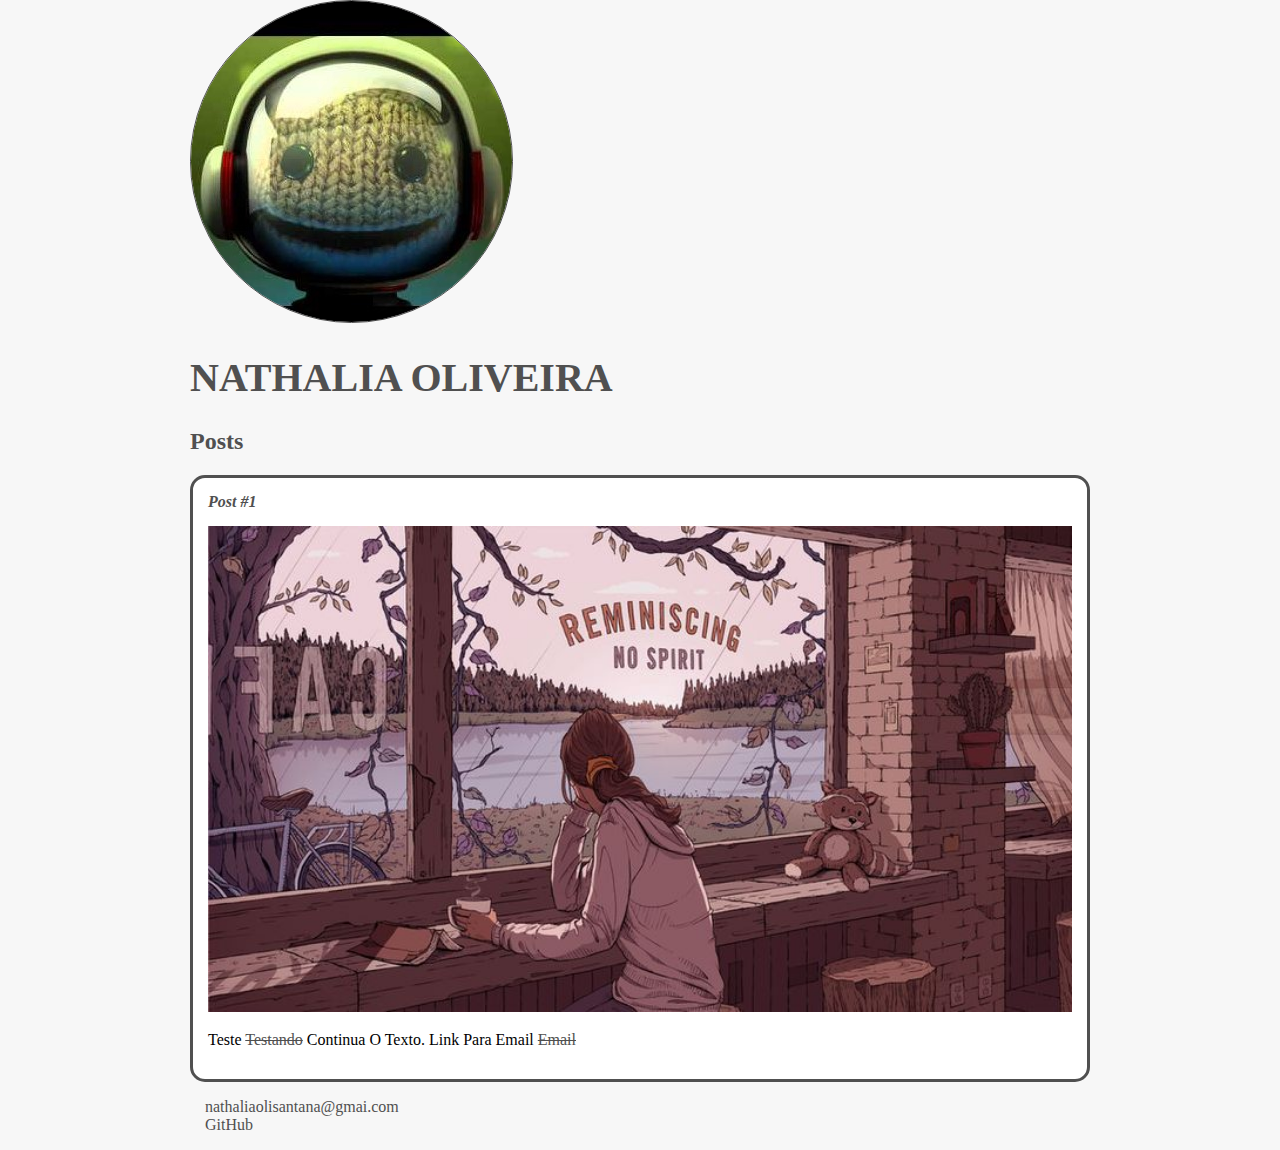
<file: HTML-CSS-JS/index.html>
<!DOCTYPE html>
<html>
    <head>
        <meta charset="utf-8">
        <title>Nathalia Oliveira</title>
        <link rel="stylesheet" href="style.css">
    </head>
    <body>
        <header>
            <img src="0.jpg" alt="Foto de Capa Robô" class="top_image">
            <h1 id="title">Nathalia Oliveira</h1>
        </header>
        <section>
            <header>
                <h2 class="subtitle">Posts</h2>
            </header>
            <article class="post">
                <header>
                    <h3 class="post_title">Post #1</h3>
                    <img src="coffeshop.jpg" alt="Ilustração Coffee Shop" class="post_image">
                </header>

                <p class="post_content">
                    Teste <a href="https://github.com/SantOliver92/dio-santander-bootcamp-fullstack"
                    target="_blank">testando</a> continua o texto.
                    Link para email <a href-"mailto:pessoa@mail.com">email</a>
                </p>

            </article>
        </section>
        <footer>
            <ul class="contact_list">
                <li>
                    <a href="mailto:nathaliaolisantana@gmail.com" target="_blank">nathaliaolisantana@gmai.com</a>
                </li>
                <li>
                    <a href="https://github.com/SantOliver92" target="_blank">GitHub</a>
                </li>
            </ul>
        </footer>
    </body>
</html>
</file>
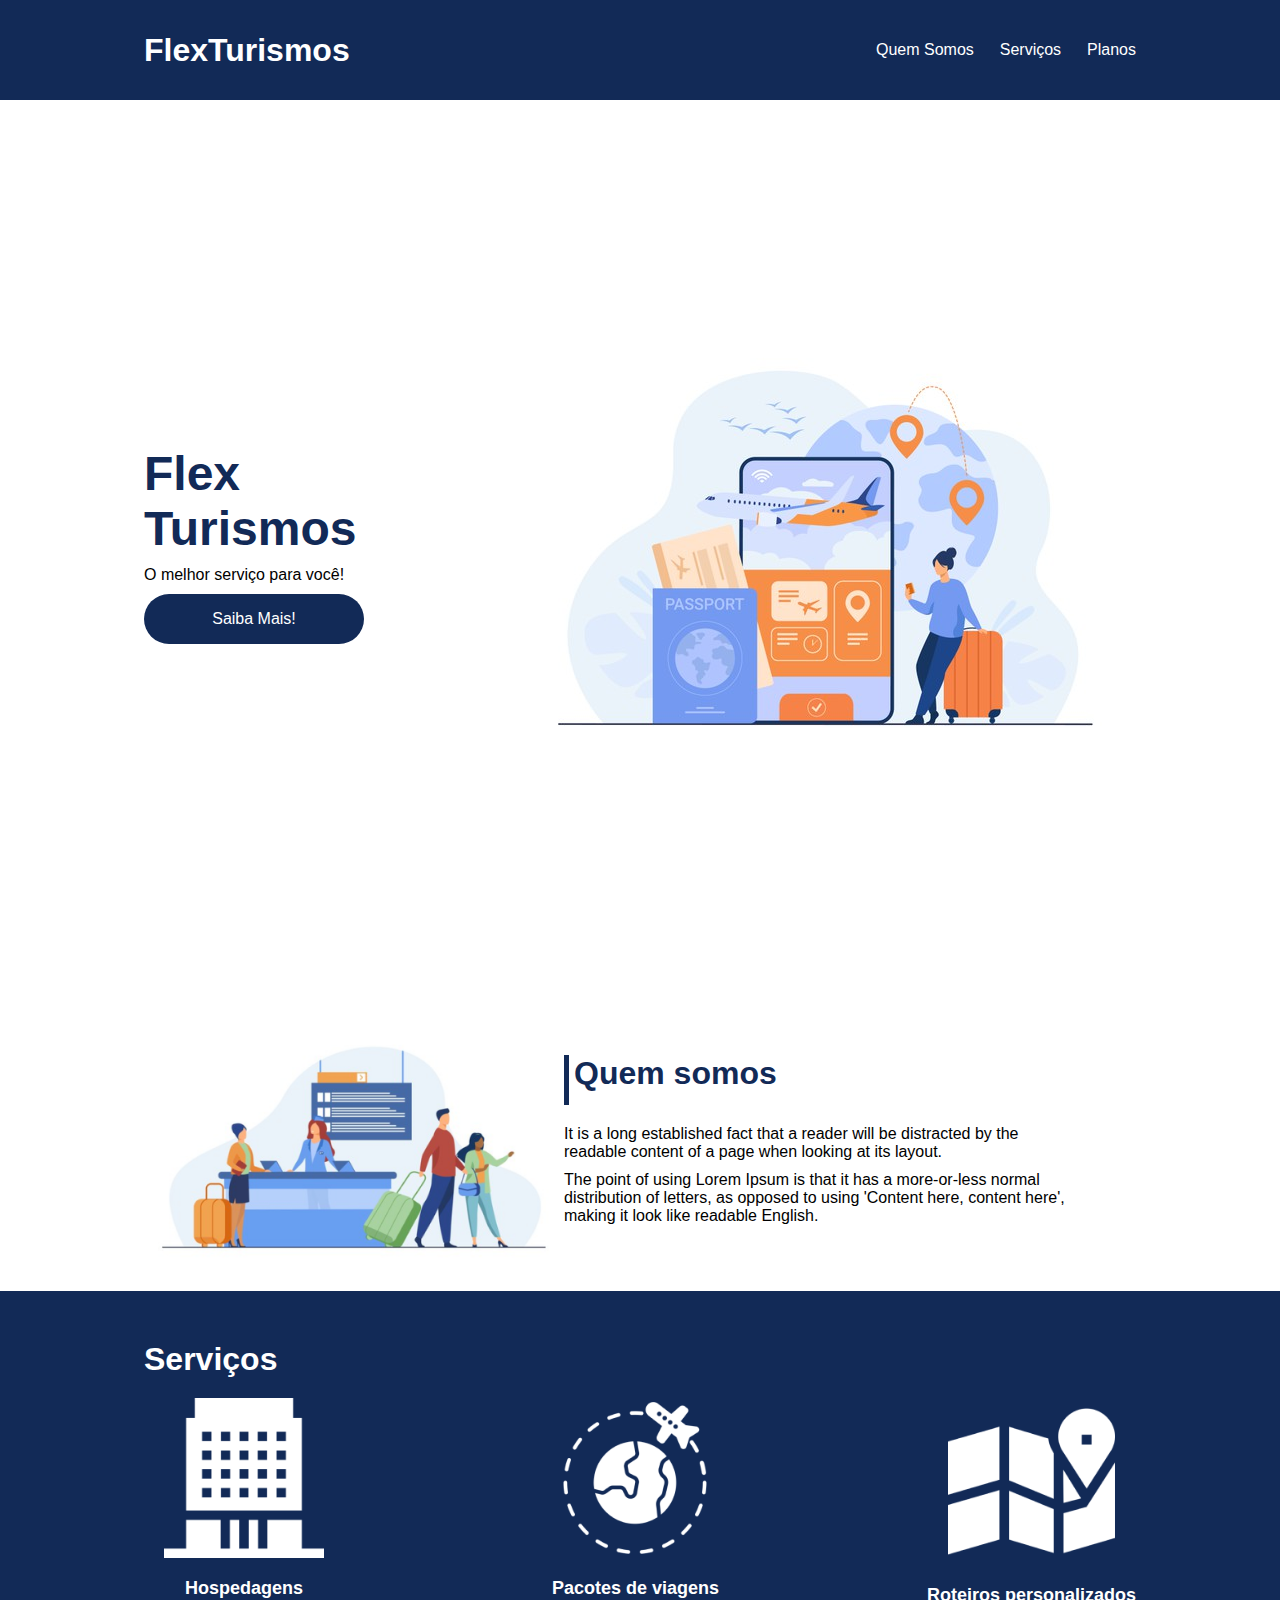
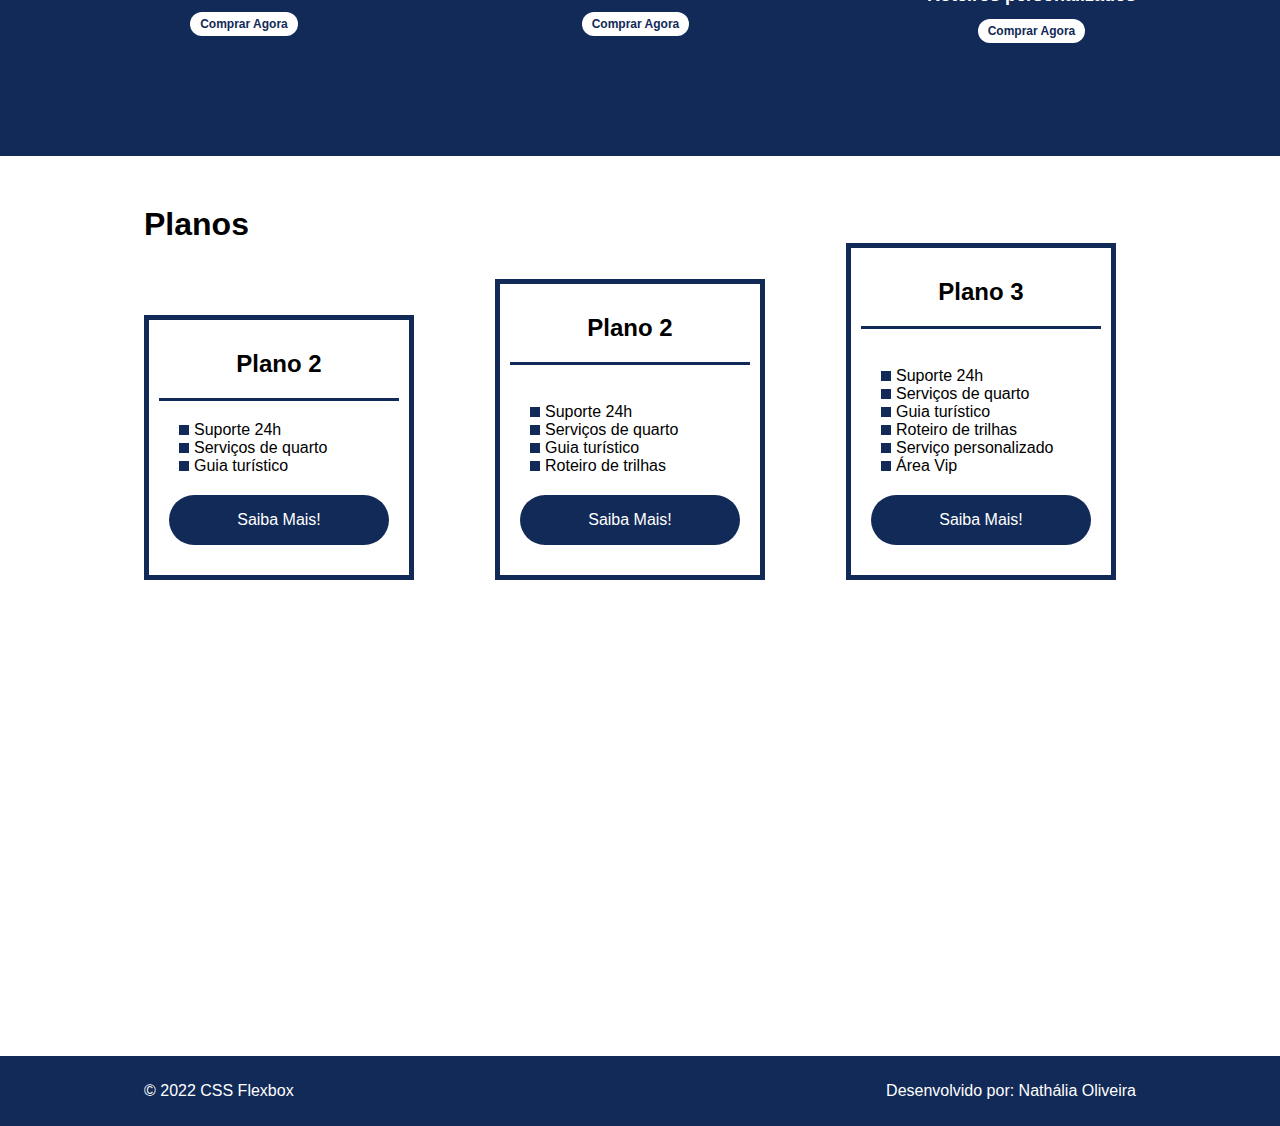
<file: HTML-CSS-JS/Flexbox-CSS/index.html>
<!DOCTYPE html>
<html lang="pt-br">
<head>
    <meta charset="UTF-8">
    <meta name="viewport" content="width=device-width, initial-scale=1.0">
    <title>Flex Turismos</title>
    <link rel="stylesheet" href="./style.css">
    <link rel="preconnect" href="https://fonts.googleapis.com">
    <link rel="preconnect" href="https://fonts.gstatic.com" crossorigin>
</head>
<body>
    <header>
        <div class="flex-container menu">
            <div><h1>FlexTurismos</h1></div>
            <ul class="list-items">
                 <li><a href="#quem-somos">Quem Somos</a></li>
                 <li><a href="#servicos">Serviços</a></li>
                 <li><a href="#planos">Planos</a></li>
            </ul>
        </div>
    </header>

    <div class="flex-container apresentacao">
        <div class="texto-apresentacao">
            <h1>Flex <br>Turismos</h1>
            <p>O melhor serviço para você!</p>
            <a href="" class="btn">Saiba Mais!</a>
        </div>

        <div>
            <div><img src="./images/0-main.png" alt="banner de apresentação"></div>
        </div>
    </div>

    <div class="flex-container" id="quem-somos">
        <div>
            <h2>Quem somos</h2>
            <p>It is a long established fact that a reader will be distracted by the readable content of a page when looking at its layout. </p>
            <p>The point of using Lorem Ipsum is that it has a more-or-less normal distribution of letters, as opposed to using 'Content here, content here', making it look like readable English.</p>
        </div>

        <div>
            <img src="./images/1-quem-somos.png" alt="balcão de atendimento">
        </div>
    </div>

    <div class="container-externo">
        <div class="flex-container" id="servicos">
            <div>
                <h2>Serviços</h2>
            </div>
    
            <div class="list-servicos">
                <div class="item-servico">
                    <div><img src="./images/icon-2.png" alt="hospedagens"></div>
                    <p>Hospedagens</p>
                    <a href="#">Comprar Agora</a>
                </div>
    
                <div class="item-servico">
                   <div><img src="./images/icon-1.png" alt="pacote de viagens"></div>
                   <p>Pacotes de viagens</p>
                   <a href="#">Comprar Agora</a>
                </div>
    
                <div class="item-servico">
                    <div><img src="./images/icon-3.png" alt="roteiros personalizados"></div>
                    <p>Roteiros personalizados</p>
                    <a href="#">Comprar Agora</a>
                </div>
    
            </div>
        </div>
    </div>

    <div class="flex-container" id="planos">

        <div><h2>Planos</h2></div>

        <div class="list-planos">
            <div class="item-plano">
                <h3>Plano 2</h3>
                <ul>
                    <li>Suporte 24h</li>
                    <li>Serviços de quarto</li>
                    <li>Guia turístico</li>
                </ul>
                <a href="#" class="btn">Saiba Mais!</a>
            </div>
    
            <div class="item-plano">
                <h3>Plano 2</h3>
                <br>
                <ul>
                    <li>Suporte 24h</li>
                    <li>Serviços de quarto</li>
                    <li>Guia turístico</li>
                    <li>Roteiro de trilhas</li>
                </ul>
                <a href="#" class="btn">Saiba Mais!</a>
            </div>
    
            <div class="item-plano">
                <h3>Plano 3</h3>
                <br>
                <ul>
                    <li>Suporte 24h</li>
                    <li>Serviços de quarto</li>
                    <li>Guia turístico</li>
                    <li>Roteiro de trilhas</li>
                    <li>Serviço personalizado</li>
                    <li>Área Vip</li>
                </ul>
                <a href="#" class="btn">Saiba Mais!</a>
            </div>
        </div>
    </div>

    <footer>
        <div class="flex-container footer">
            <p>&copy; 2022 CSS Flexbox</p>
            <p>Desenvolvido por: Nathália Oliveira</p>    
        </div>
    </footer>
</body>
</html>
</file>
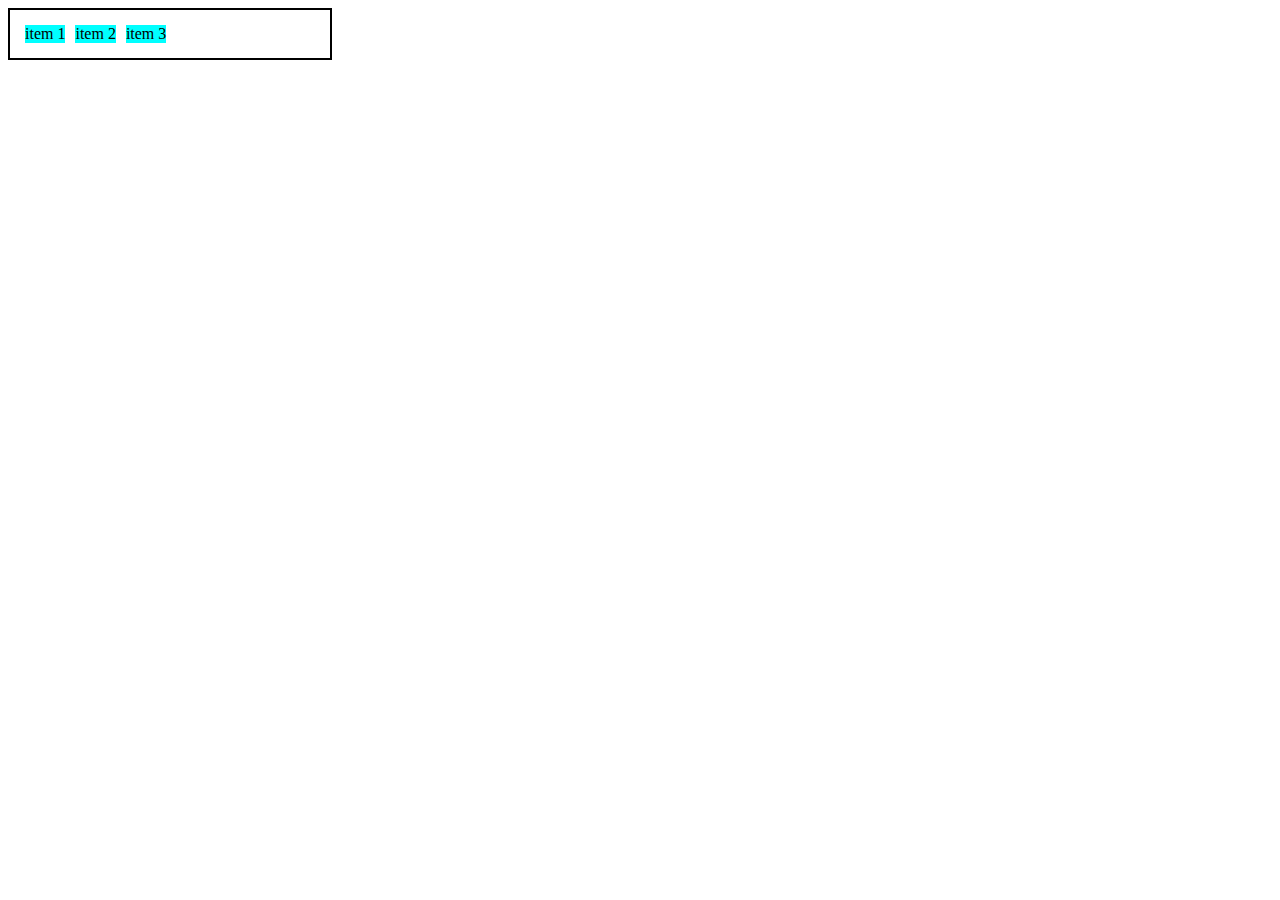
<file: HTML-CSS-JS/Flexbox-CSS/0-display-flex.html>
<!DOCTYPE html>
<html lang="en">
<head>
    <meta charset="UTF-8">
    <meta http-equiv="X-UA-Compatible" content="IE=edge">
    <meta name="viewport" content="width=device-width, initial-scale=1.0">
    <title>Fundamentos - display flex</title>
    <style>
        .flex{
            max-width: 300px;
            padding: 10px;
            border: 2px solid black;
            display: flex;
        }

        .item{
            background-color: aqua;
            margin: 5px;
        }
    </style>
</head>
<body>
    <div class="flex">
        <div class="item">item 1</div>
        <div class="item">item 2</div>
        <div class="item">item 3</div>
    </div>
</body>
</html>
</file>
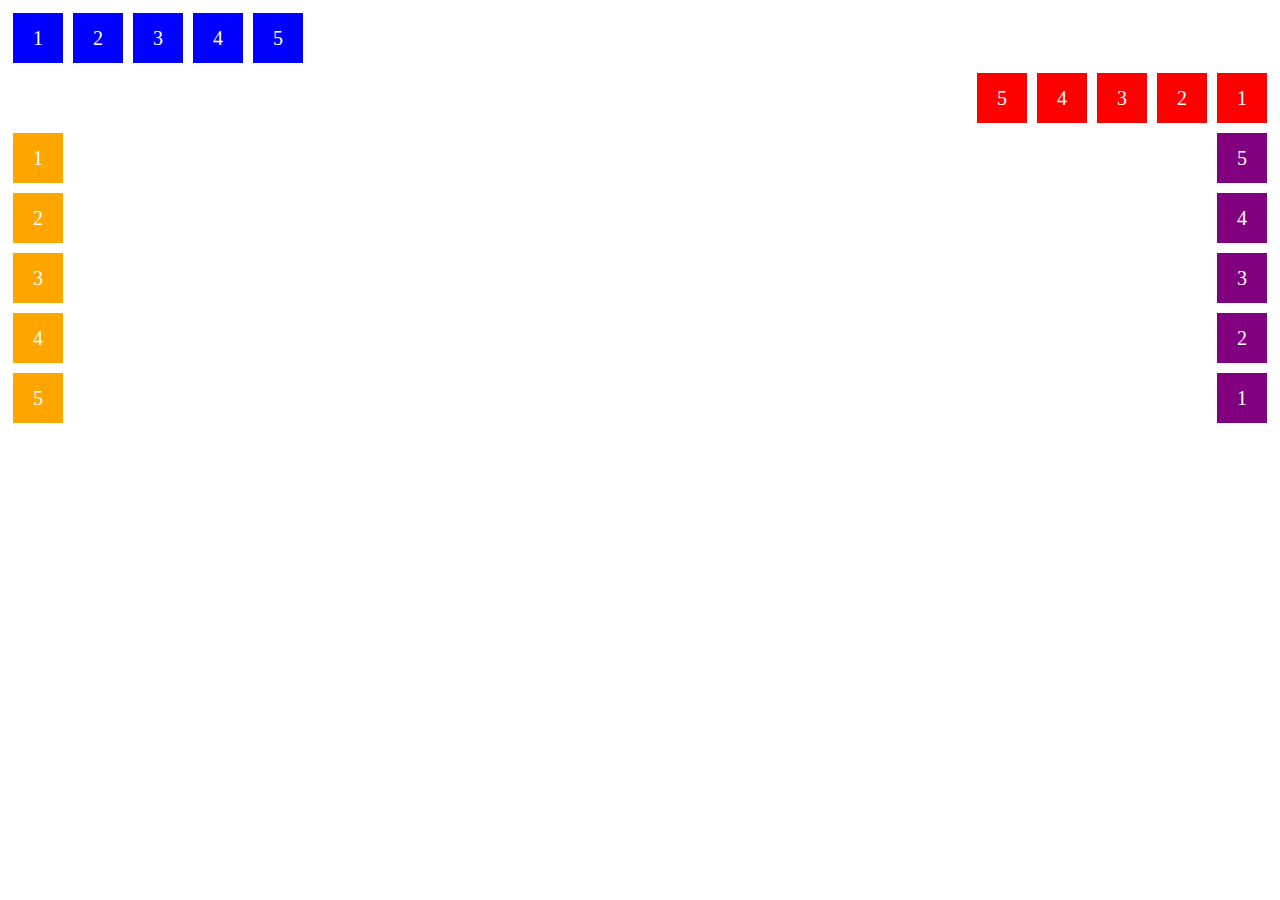
<file: HTML-CSS-JS/Flexbox-CSS/1-flex-direction.html>
<!DOCTYPE html>
<html lang="en">
<head>
    <meta charset="UTF-8">
    <meta http-equiv="X-UA-Compatible" content="IE=edge">
    <meta name="viewport" content="width=device-width, initial-scale=1.0">
    <title>Fundamentos - Flex direction</title>

    <style>
        .flex-container {
            margin: 0;
            padding: 0;
            display: flex;
            list-style: none;
        }

        .flex-item {
            background: blue;
            height: 50px;
            width: 50px;
            line-height: 50px;
            font-size: 20px;
            color: white;
            text-align: center;
            margin: 5px;
        }

        .row {
            flex-direction: row;
        }

        .row-reverse {
            flex-direction: row-reverse;
        }

        .row-reverse li {
            background-color: red;
        }

        .column {
            float: left;
            flex-direction: column;
        }
        .column li {
            background: orange;
        }

        .column-reverse {
            float: right;
            flex-direction: column-reverse;
        }

        .column-reverse li {
            background: purple;
        }
    </style>
</head>
<body>
    <ul class="flex-container">
        <li class="flex-item">1</li>
        <li class="flex-item">2</li>
        <li class="flex-item">3</li>
        <li class="flex-item">4</li>
        <li class="flex-item">5</li>
    </ul>
    <ul class="flex-container row-reverse">
        <li class="flex-item">1</li>
        <li class="flex-item">2</li>
        <li class="flex-item">3</li>
        <li class="flex-item">4</li>
        <li class="flex-item">5</li>
    </ul>
    <ul class="flex-container column">
        <li class="flex-item">1</li>
        <li class="flex-item">2</li>
        <li class="flex-item">3</li>
        <li class="flex-item">4</li>
        <li class="flex-item">5</li>
    </ul>
    <ul class="flex-container column-reverse">
        <li class="flex-item">1</li>
        <li class="flex-item">2</li>
        <li class="flex-item">3</li>
        <li class="flex-item">4</li>
        <li class="flex-item">5</li>
    </ul>
</body>
</html>
</file>
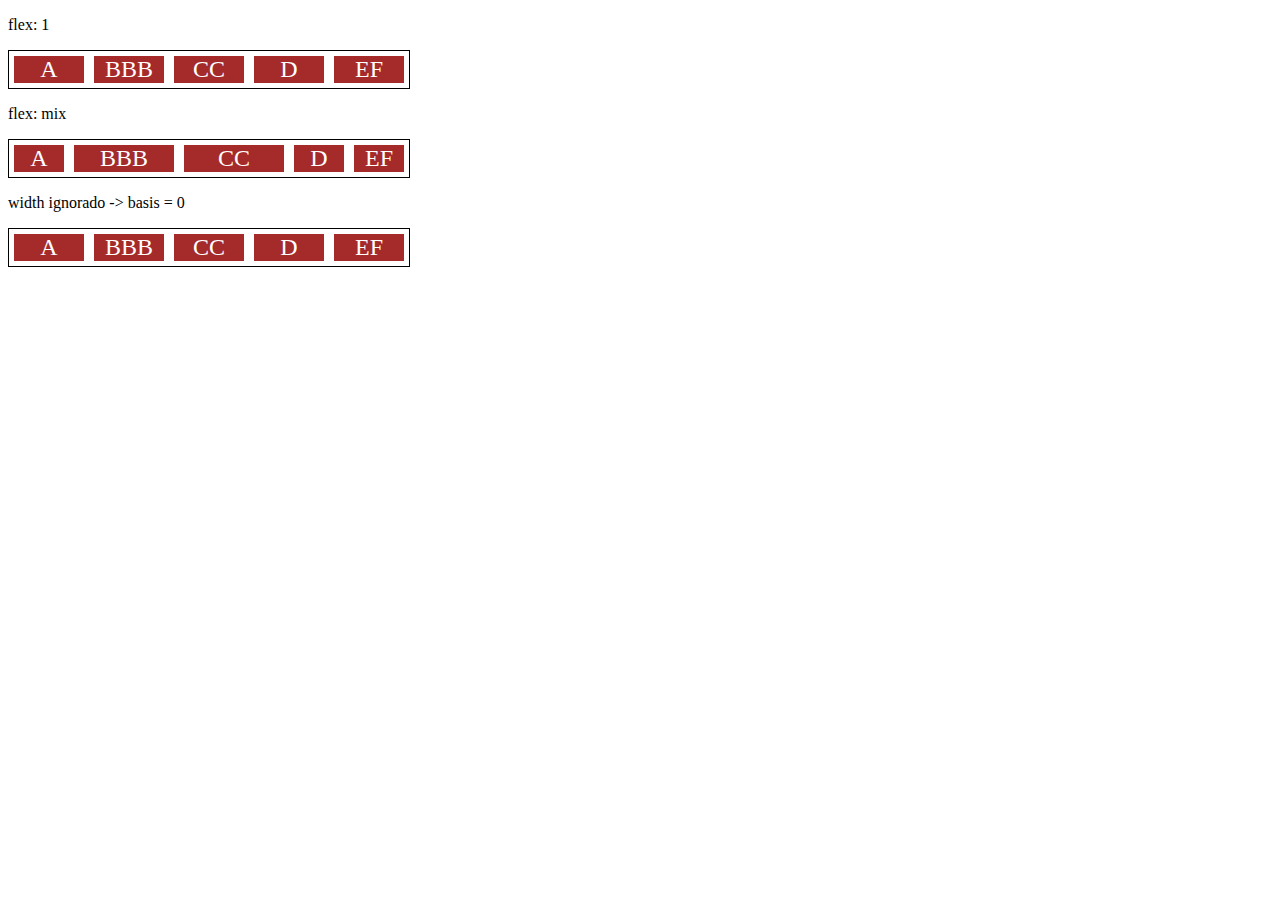
<file: HTML-CSS-JS/Flexbox-CSS/10-flex.html>
<!DOCTYPE html>
<html lang="en">
<head>
    <meta charset="UTF-8">
    <meta http-equiv="X-UA-Compatible" content="IE=edge">
    <meta name="viewport" content="width=device-width, initial-scale=1.0">
    <title>Fundamentos - flex</title>

    <style>
        .flex-container {
            display: flex;
            border: 1px solid black;
            max-width: 400px;
            margin-bottom: 10px;
        }

        .item {
            background-color: brown;
            color: white;
            font-size: 24px;
            text-align: center;
            margin: 5px;
        }

        .flex-1 {
            flex: 1;
            /* grow = 1, shrink = 1, basis = 0 */
        }

        .largura {
            width: 200px;
            /*min-width: 250px; */
        }

        .flex-2 {
            flex: 2;
            /* grow = 2, shrink = 1, basis = 0 */
        }
    </style>
</head>
<body>
    <p>flex: 1</p>
    <div class="flex-container">
        <div class="item flex-1">A</div>
        <div class="item flex-1">BBB</div>
        <div class="item flex-1">CC</div>
        <div class="item flex-1">D</div>
        <div class="item flex-1">EF</div>
    </div>

    <p>flex: mix</p>
    <div class="flex-container">
        <div class="item flex-1">A</div>
        <div class="item flex-2">BBB</div>
        <div class="item flex-2">CC</div>
        <div class="item flex-1">D</div>
        <div class="item flex-1">EF</div>
    </div>

    <p>width ignorado -> basis = 0</p>
    <div class="flex-container">
        <div class="item flex-1 largura">A</div>
        <div class="item flex-1 largura">BBB</div>
        <div class="item flex-1 largura">CC</div>
        <div class="item flex-1 largura">D</div>
        <div class="item flex-1 largura">EF</div>
    </div>


</body>
</html>
</file>
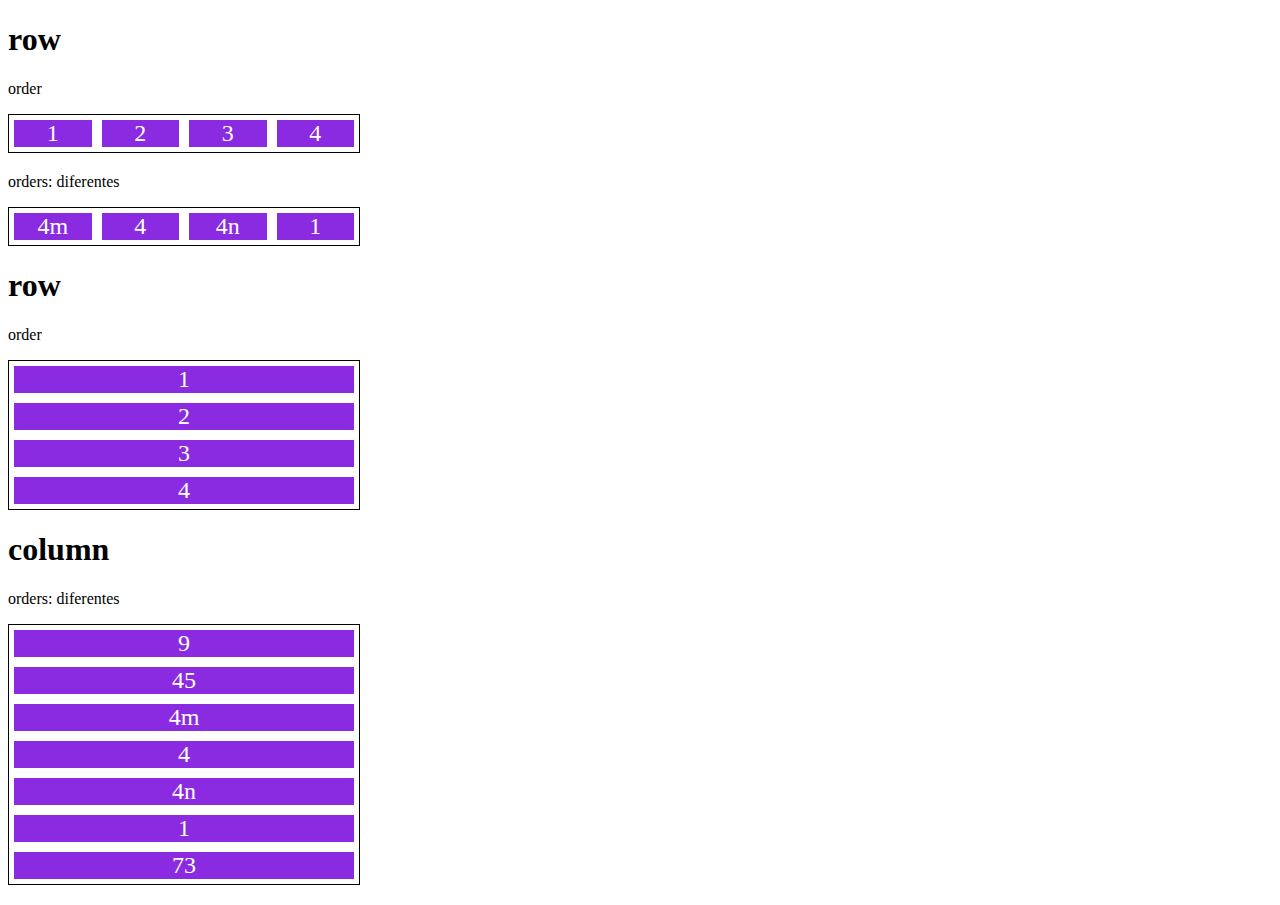
<file: HTML-CSS-JS/Flexbox-CSS/11-order.html>
<!DOCTYPE html>
<html lang="en">
<head>
    <meta charset="UTF-8">
    <meta http-equiv="X-UA-Compatible" content="IE=edge">
    <meta name="viewport" content="width=device-width, initial-scale=1.0">
    <title>Fundamentos - order</title>

    <style>
        .flex-container {
            display: flex;
            max-width: 350px;
            border: 1px solid black;
            margin-bottom: 20px;
        }

        .item {
            flex: 1;
            background-color: blueviolet;
            color: white;
            text-align: center;
            font-size: 24px;
            margin: 5px;
        }

        .ol {
            order: 1;
        }

        .o2 {
            order: 2;
        }

        .o3 {
            order: 3;
        }

        .o4 {
            order: 4;
        }

        .o-1 {
            order: -1;
        }
        
        .o-2 {
            order: -2;
        }

        .direction {
            flex-direction: column;
        }

    </style>
</head>
<body>
    <h1>row</h1>
    <p>order</p>
    <div class="flex-container">
        <div class="item">1</div>
        <div class="item">2</div>
        <div class="item">3</div>
        <div class="item">4</div>
    </div>

    <p>orders: diferentes</p>
    <div class="flex-container">
        <div class="item o4">1</div>
        <div class="item o2">4</div>
        <div class="item o3">4n</div>
        <div class="item o1">4m</div>
    </div>

    <h1>row</h1>
    <p>order</p>
    <div class="flex-container direction">
        <div class="item">1</div>
        <div class="item">2</div>
        <div class="item">3</div>
        <div class="item">4</div>
    </div>

    <h1>column</h1>
    <p>orders: diferentes</p>
    <div class="flex-container direction">
        <div class="item o4">1</div>
        <div class="item o2">4</div>
        <div class="item o3">4n</div>
        <div class="item o1">4m</div>
        <div class="item o-2">9</div>
        <div class="item o4">73</div>
        <div class="item o-1">45</div>
    </div>
</body>
</html>
</file>
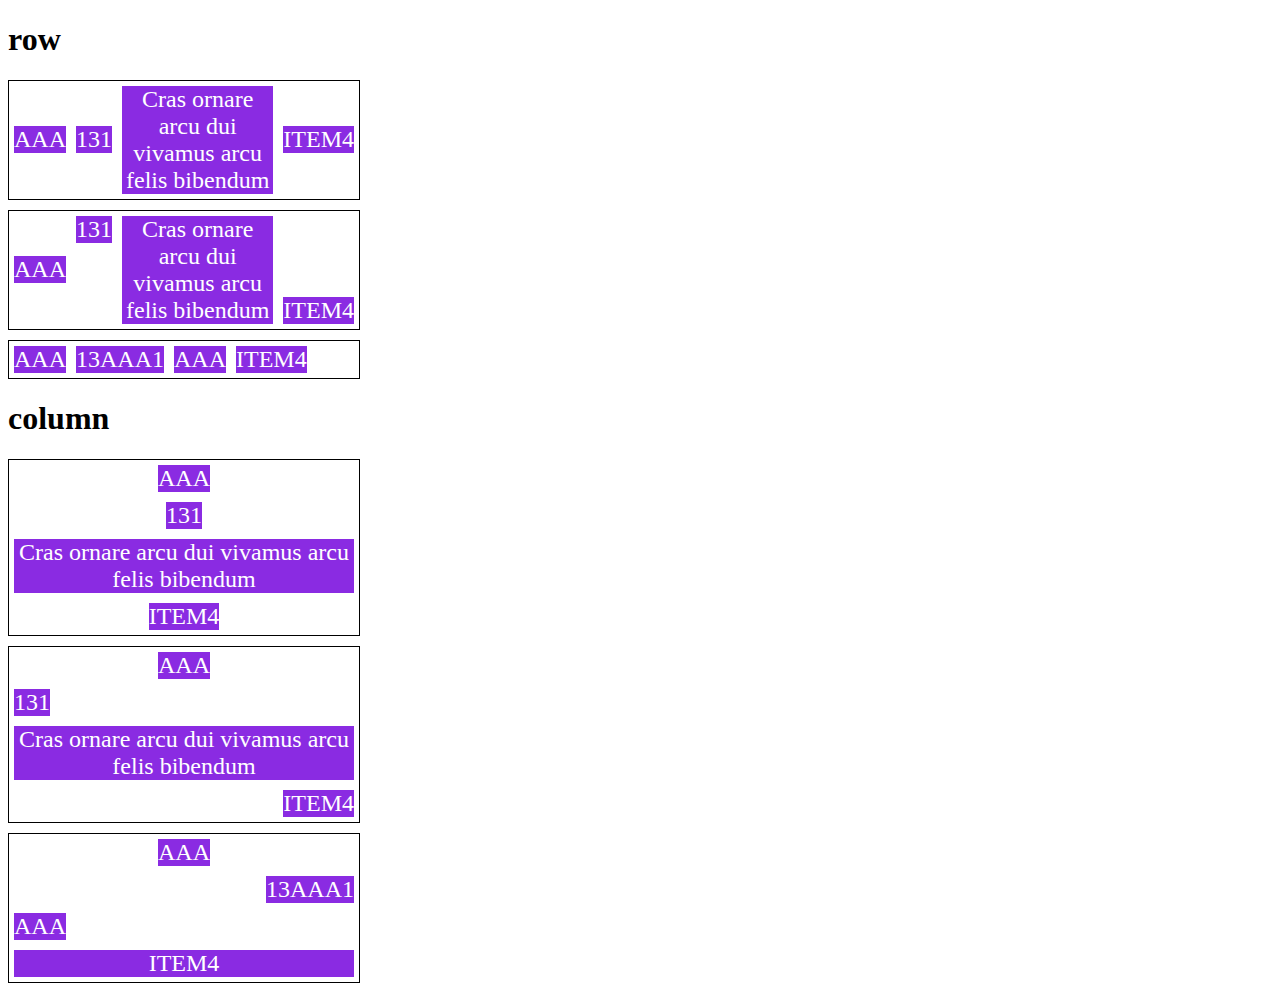
<file: HTML-CSS-JS/Flexbox-CSS/12-align-self.html>
<!DOCTYPE html>
<html lang="en">
<head>
    <meta charset="UTF-8">
    <meta http-equiv="X-UA-Compatible" content="IE=edge">
    <meta name="viewport" content="width=device-width, initial-scale=1.0">
    <title>Fundamentos - align self</title>

    <style>
        .flex-container {
            display: flex;
            max-width: 350px;
            border: 1px solid;
            margin-bottom: 10px;
            /*align-items: center;*/
        }

        .item {
            background-color: blueviolet;
            color: white;
            text-align: center;
            font-size: 24px;
            margin: 5px;
        }

        .align-container {
            align-items: center;
        }

        .center {
            align-self: center;
        }

        .start {
            align-self: flex-start;
        }

        .end {
            align-self: flex-end;
        }

        .stretch {
            align-self: stretch;
        }

        .baseline {
            align-self: baseline;
        }

        .auto {
            align-self: auto;
        }
        
        .direction {
            flex-direction: column;
        }

    </style>
</head>
<body>
    <h1>row</h1>
    <section class="flex-container align-container">
        <div class="item auto">AAA</div>
        <div class="item auto">131</div>
        <div class="item auto">Cras ornare arcu dui vivamus arcu felis bibendum</div>
        <div class="item auto">ITEM4</div>
    </section>

    <section class="flex-container">
        <div class="item center">AAA</div>
        <div class="item start">131</div>
        <div class="item stretch">Cras ornare arcu dui vivamus arcu felis bibendum</div>
        <div class="item end">ITEM4</div>
    </section>

    <section class="flex-container">
        <div class="item auto">AAA</div>
        <div class="item auto">13AAA1</div>
        <div class="item start">AAA</div>
        <div class="item auto">ITEM4</div>
    </section>

    <h1>column</h1>
    <section class="flex-container align-container direction">
        <div class="item auto">AAA</div>
        <div class="item auto">131</div>
        <div class="item auto">Cras ornare arcu dui vivamus arcu felis bibendum</div>
        <div class="item auto">ITEM4</div>
    </section>

    <section class="flex-container direction">
        <div class="item center">AAA</div>
        <div class="item start">131</div>
        <div class="item stretch">Cras ornare arcu dui vivamus arcu felis bibendum</div>
        <div class="item end">ITEM4</div>
    </section>

    <section class="flex-container direction">
        <div class="item center">AAA</div>
        <div class="item end">13AAA1</div>
        <div class="item start">AAA</div>
        <div class="item auto">ITEM4</div>
    </section>

</body>
</html>
</file>
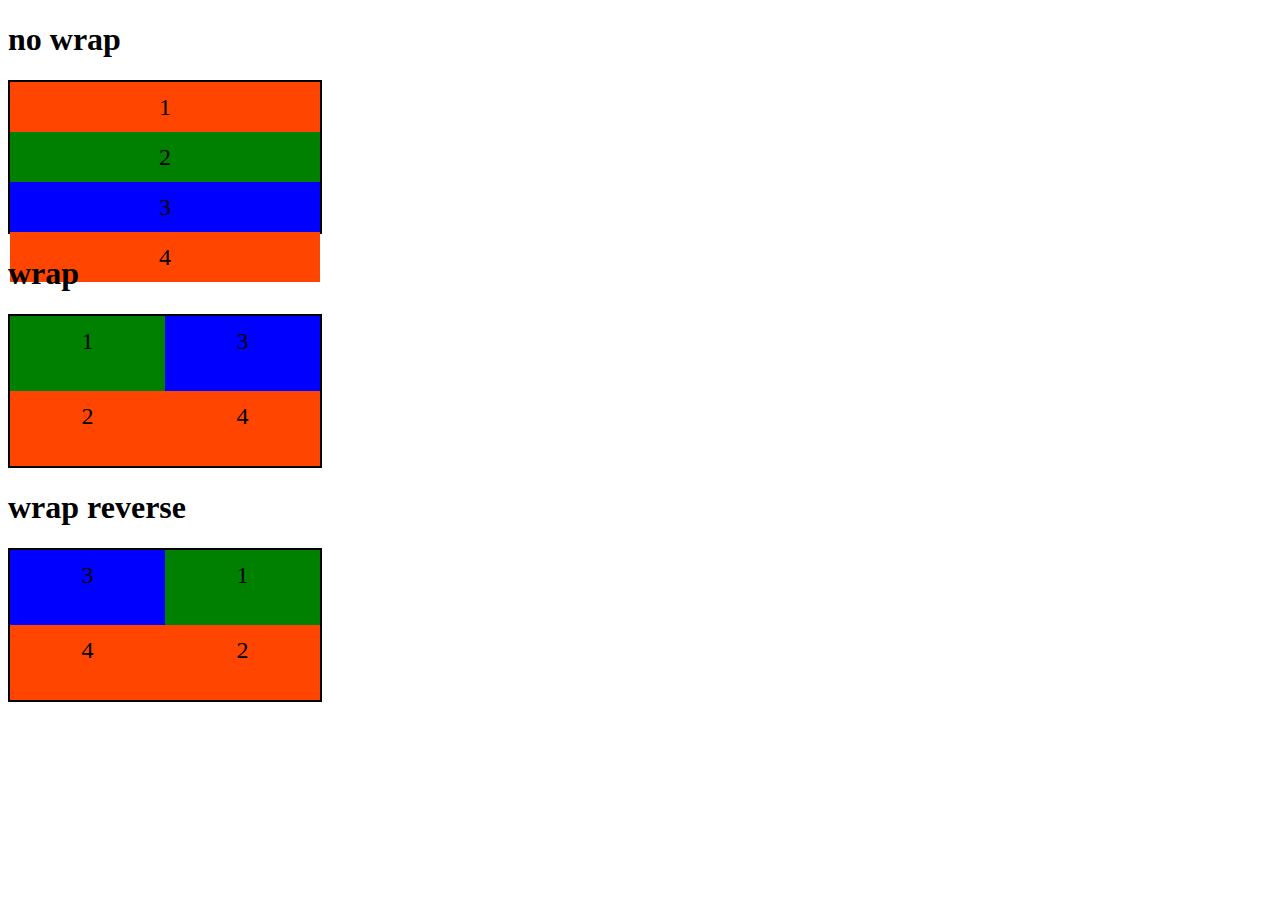
<file: HTML-CSS-JS/Flexbox-CSS/2-flex-wrap.html>
<!DOCTYPE html>
<html lang="en">
<head>
    <meta charset="UTF-8">
    <meta http-equiv="X-UA-Compatible" content="IE=edge">
    <meta name="viewport" content="width=device-width, initial-scale=1.0">
    <title>Fundamentos - flex wrap</title>

    <style>
        .flex-container {
            display: flex;
            flex-direction: column;
            height: 150px;
            border: 2px solid black;
            max-width: 310px;
        }

        .item {
            font-size: 24px;
            height: 50%;
            text-align: center;
            min-width: 100px;
            line-height: 50px;
        }

        .nowrap {
            flex-wrap: nowrap;
        }

        .wrap {
            flex-wrap: wrap;
        }

        .wrap-reverse{
            flex-wrap: wrap-reverse;
        }

        .blue {
            background-color: blue;
        }

        .green {
            background-color: green;
        }

        .orange {
            background-color: orangered;
        }
    </style>
</head>
<body>
    <h1>no wrap</h1>

    <div class="flex-container nowrap">
        <div class="item orange">1</div>
        <div class="item green">2</div>
        <div class="item blue">3</div>
        <div class="item orange">4</div>
    </div>

    <h1>wrap</h1>

    <div class="flex-container wrap">
        <div class="item green">1</div>
        <div class="item orange">2</div>
        <div class="item blue">3</div>
        <div class="item orange">4</div>
    </div>

    <h1>wrap reverse</h1>

    <div class="flex-container wrap-reverse">
        <div class="item green">1</div>
        <div class="item orange">2</div>
        <div class="item blue">3</div>
        <div class="item orange">4</div>
    </div>

</body>
</html>
</file>
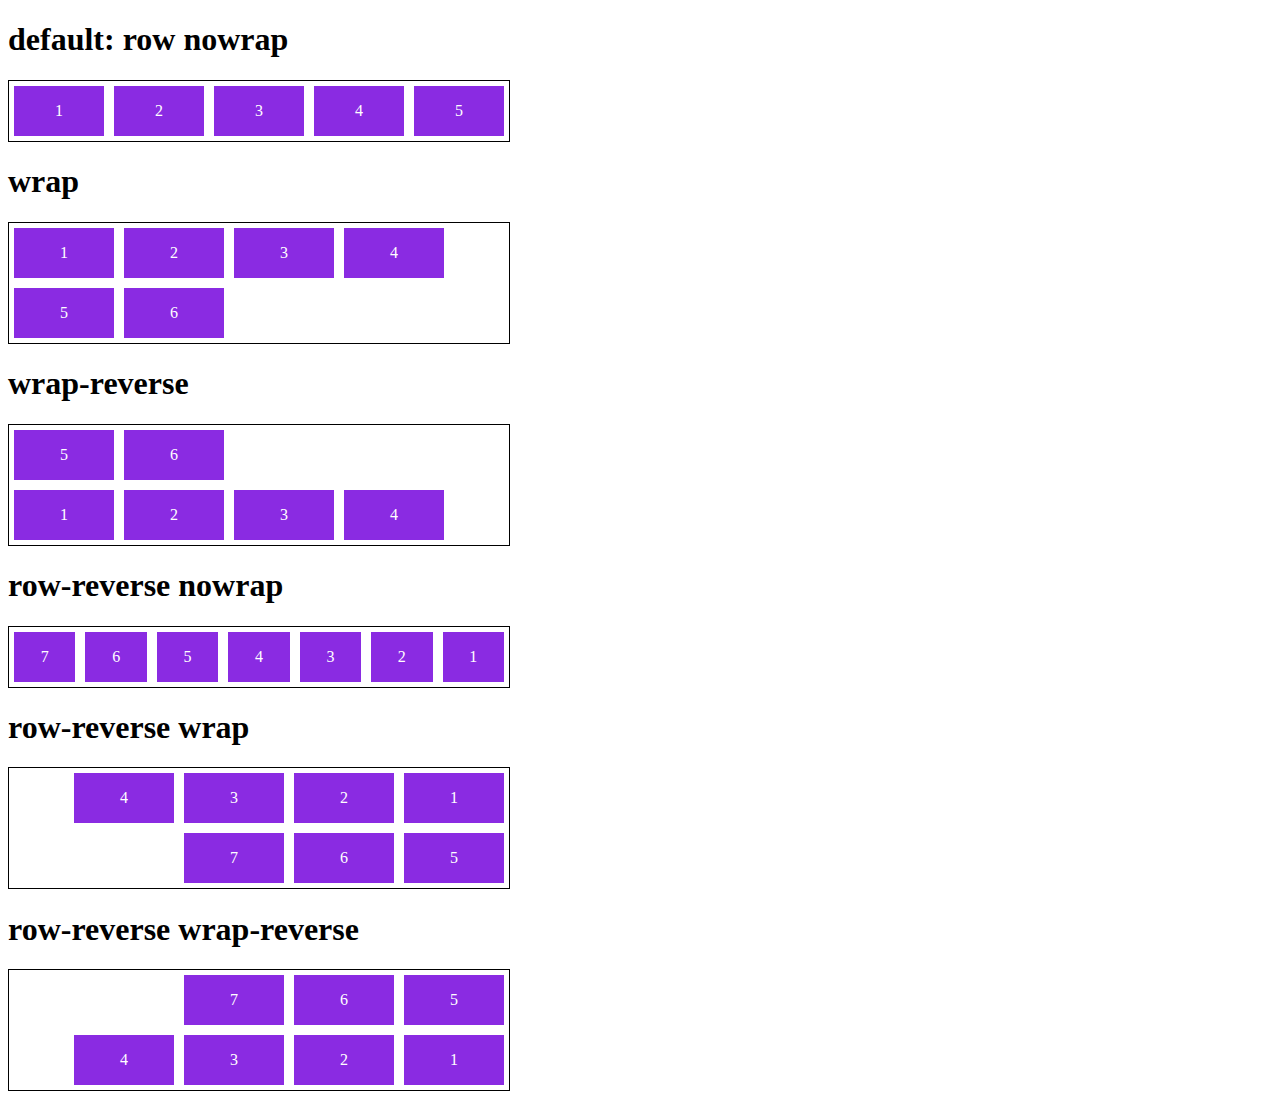
<file: HTML-CSS-JS/Flexbox-CSS/3-flex-flow.html>
<!DOCTYPE html>
<html lang="en">
<head>
    <meta charset="UTF-8">
    <meta http-equiv="X-UA-Compatible" content="IE=edge">
    <meta name="viewport" content="width=device-width, initial-scale=1.0">
    <title>Fundamentos - flex flow</title>

    <style>
        .flex-container{
            display: flex;
            border: 1px solid black;
            max-width: 500px;
            margin-bottom: 10px;
        }

        .default {
            flex-flow: row nowrap;
        }

        .wrap {
            flex-flow: row wrap;
        }

        .wrap-reverse {
            flex-flow: row wrap-reverse;
        }

        .r-nowrap {
            flex-flow: row-reverse nowrap;
        }

        .r-wrap {
            flex-flow: row-reverse wrap;
        }

        .rr-wrap {
            flex-flow: row-reverse wrap-reverse;
        }

        .item {
            background-color: blueviolet;
            margin: 5px;
            color: white;
            text-align: center;
            width: 100px;
            height: 50px;
            line-height: 50px;
        }
    </style>
</head>
<body>
    <h1>default: row nowrap</h1>
    <div class="flex-container default">
        <div class="item">1</div>
        <div class="item">2</div>
        <div class="item">3</div>
        <div class="item">4</div>
        <div class="item">5</div>
    </div>

    <h1>wrap</h1>
    <div class="flex-container wrap">
        <div class="item">1</div>
        <div class="item">2</div>
        <div class="item">3</div>
        <div class="item">4</div>
        <div class="item">5</div>
        <div class="item">6</div>
    </div>

    <h1>wrap-reverse</h1>
    <div class="flex-container wrap-reverse">
        <div class="item">1</div>
        <div class="item">2</div>
        <div class="item">3</div>
        <div class="item">4</div>
        <div class="item">5</div>
        <div class="item">6</div>
    </div>

    <h1>row-reverse nowrap</h1>
    <div class="flex-container r-nowrap">
        <div class="item">1</div>
        <div class="item">2</div>
        <div class="item">3</div>
        <div class="item">4</div>
        <div class="item">5</div>
        <div class="item">6</div>
        <div class="item">7</div>
    </div>

    <h1>row-reverse wrap</h1>
    <div class="flex-container r-wrap">
        <div class="item">1</div>
        <div class="item">2</div>
        <div class="item">3</div>
        <div class="item">4</div>
        <div class="item">5</div>
        <div class="item">6</div>
        <div class="item">7</div>
    </div>

    <h1>row-reverse wrap-reverse</h1>
    <div class="flex-container rr-wrap">
        <div class="item">1</div>
        <div class="item">2</div>
        <div class="item">3</div>
        <div class="item">4</div>
        <div class="item">5</div>
        <div class="item">6</div>
        <div class="item">7</div>
    </div>

</body>
</html>
</file>
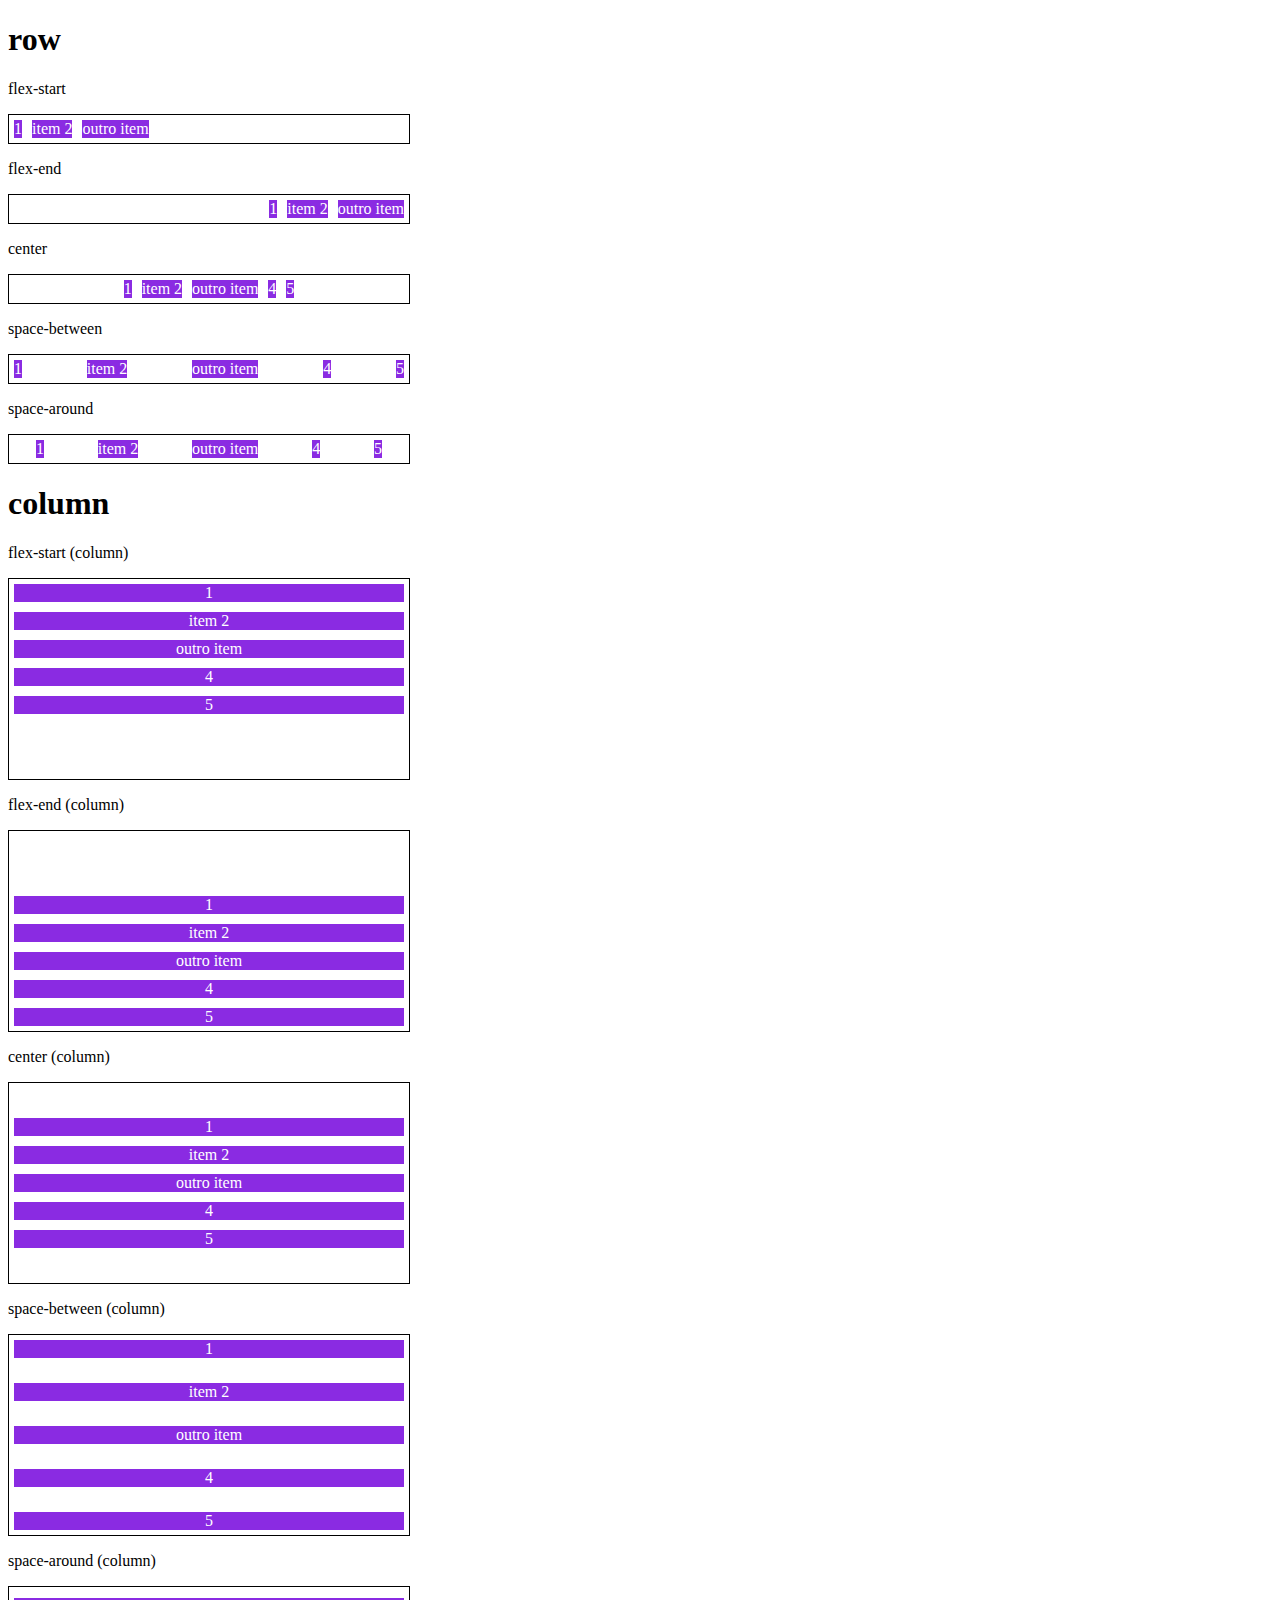
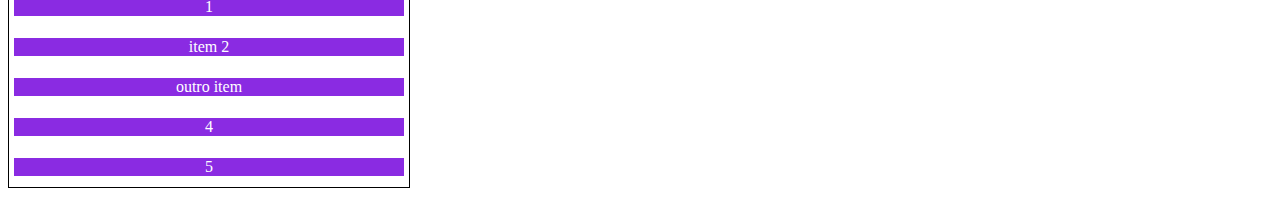
<file: HTML-CSS-JS/Flexbox-CSS/4-justify-content.html>
<!DOCTYPE html>
<html lang="en">
<head>
    <meta charset="UTF-8">
    <meta http-equiv="X-UA-Compatible" content="IE=edge">
    <meta name="viewport" content="width=device-width, initial-scale=1.0">
    <title>Fundamentos - justify-content</title>

    <style>
        .container {
            max-width: 400px;
            border: 1px solid black;
            margin: 0;
            display: flex;
            margin-bottom: 10px;
        }

        .item {
            background-color: blueviolet;
            margin: 5px;
            text-align: center;
            color: white;
        }

        .flex-start {
            justify-content: flex-start;
        }

        .flex-end {
            justify-content: flex-end;
        }
        .center {
            justify-content: center;
        }

        .space-between {
            justify-content: space-between;
        }

        .space-around{
            justify-content: space-around;
        }
        .column {
            flex-direction: column;
            min-height: 200px;
        }
    </style>
</head>
<body>
    <h1>row</h1>
    <p>flex-start</p>
    <section class="container flex-start">
        <div class="item">1</div>
        <div class="item">item 2</div>
        <div class="item">outro item</div>
    </section>

    <p>flex-end</p>
    <section class="container flex-end">
        <div class="item">1</div>
        <div class="item">item 2</div>
        <div class="item">outro item</div>
    </section>

    <p>center</p>
    <section class="container center">
        <div class="item">1</div>
        <div class="item">item 2</div>
        <div class="item">outro item</div>
        <div class="item">4</div>
        <div class="item">5</div>
    </section>

    <p>space-between</p>
    <section class="container space-between">
        <div class="item">1</div>
        <div class="item">item 2</div>
        <div class="item">outro item</div>
        <div class="item">4</div>
        <div class="item">5</div>
    </section>

    <p>space-around</p>
    <section class="container space-around">
        <div class="item">1</div>
        <div class="item">item 2</div>
        <div class="item">outro item</div>
        <div class="item">4</div>
        <div class="item">5</div>
    </section>

    <h1>column</h1>
    <p>flex-start (column)</p>
    <section class="container flex-start column">
        <div class="item">1</div>
        <div class="item">item 2</div>
        <div class="item">outro item</div>
        <div class="item">4</div>
        <div class="item">5</div>
    </section>

    <p>flex-end (column)</p>
    <section class="container flex-end column">
        <div class="item">1</div>
        <div class="item">item 2</div>
        <div class="item">outro item</div>
        <div class="item">4</div>
        <div class="item">5</div>
    </section>

    <p>center (column)</p>
    <section class="container center column">
        <div class="item">1</div>
        <div class="item">item 2</div>
        <div class="item">outro item</div>
        <div class="item">4</div>
        <div class="item">5</div>
    </section>

    <p>space-between (column)</p>
    <section class="container space-between column">
        <div class="item">1</div>
        <div class="item">item 2</div>
        <div class="item">outro item</div>
        <div class="item">4</div>
        <div class="item">5</div>
    </section>

    <p>space-around (column)</p>
    <section class="container space-around column">
        <div class="item">1</div>
        <div class="item">item 2</div>
        <div class="item">outro item</div>
        <div class="item">4</div>
        <div class="item">5</div>
    </section>
</body>
</html>
</file>
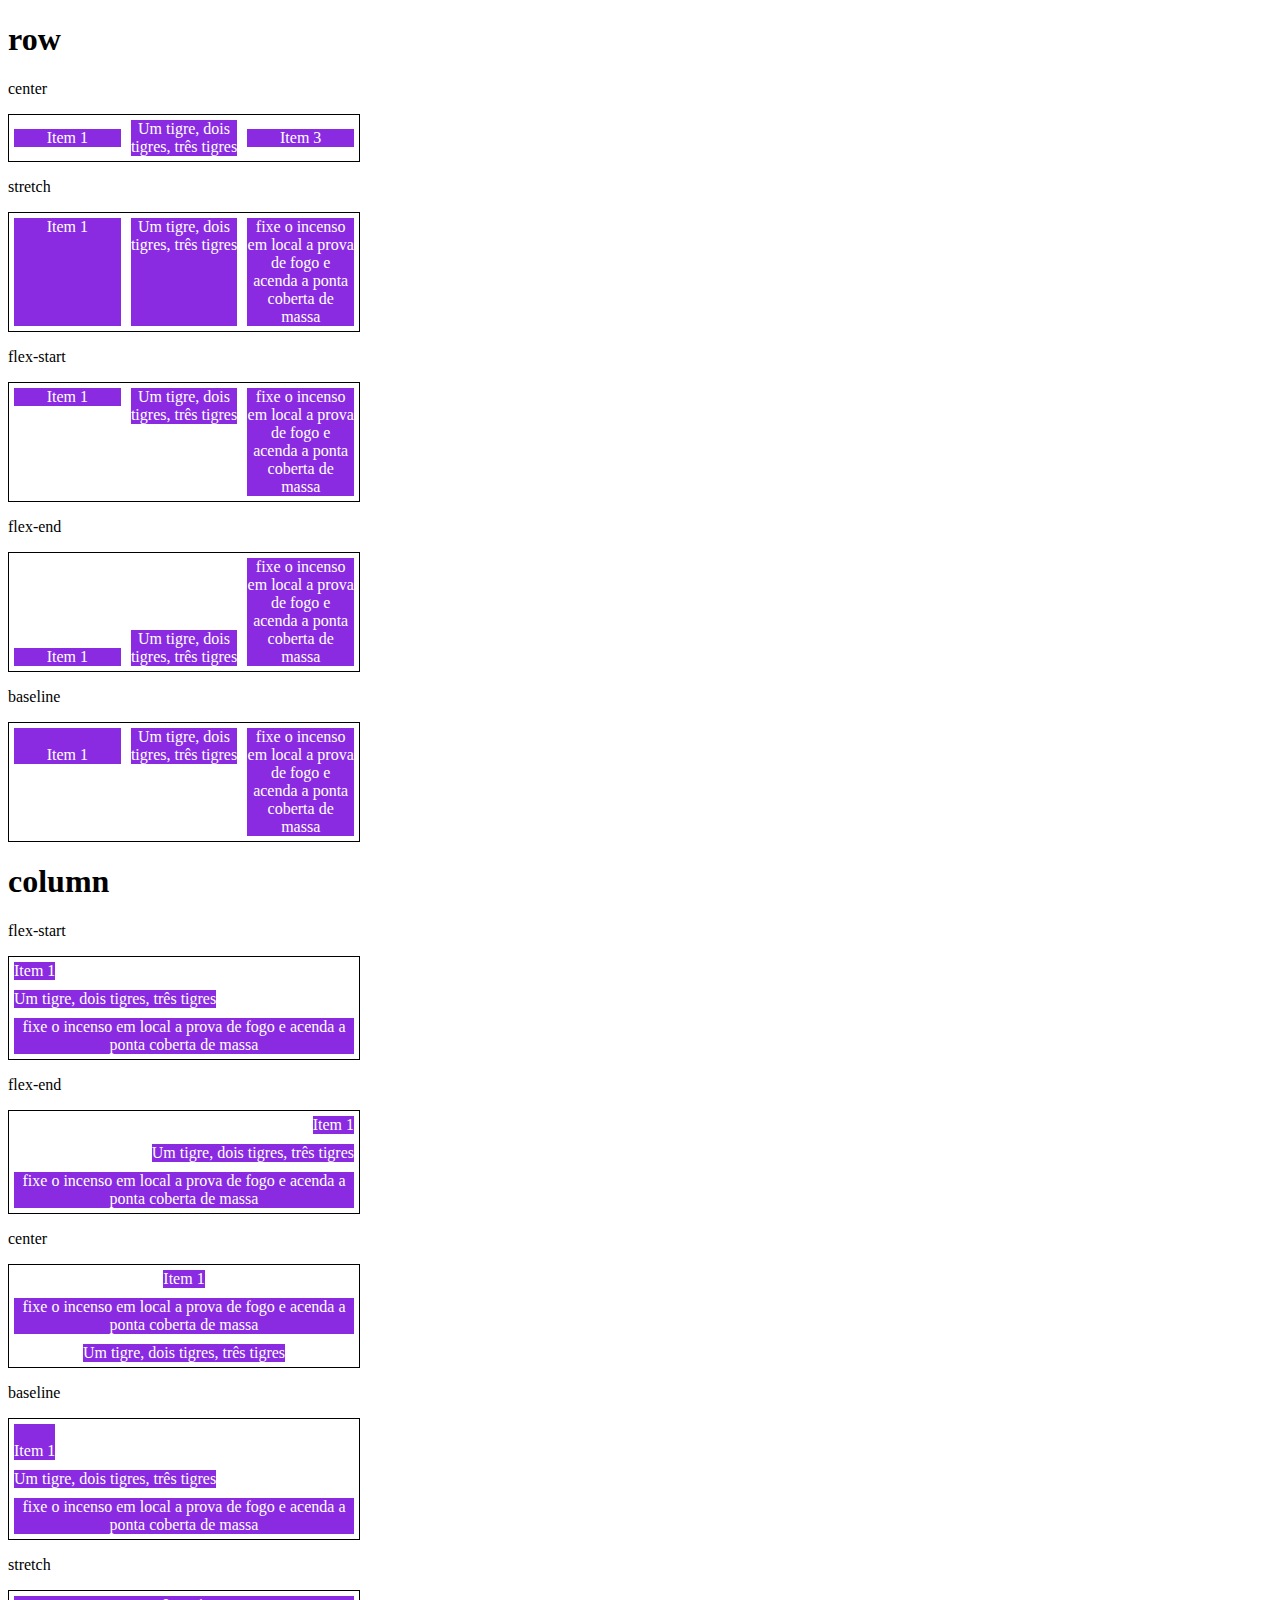
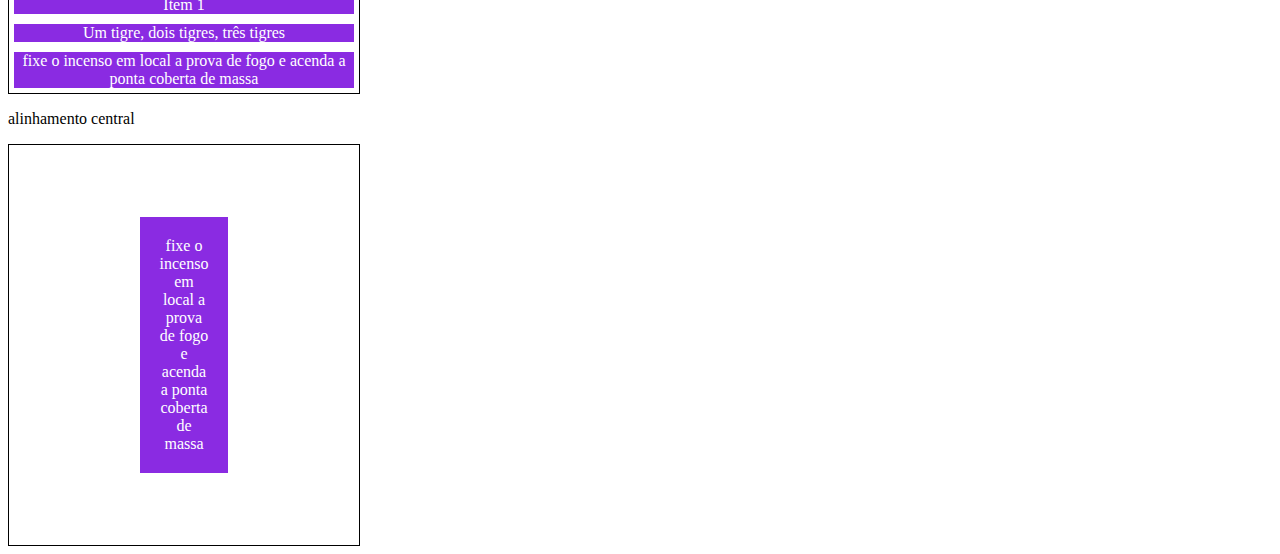
<file: HTML-CSS-JS/Flexbox-CSS/5-align-itens.html>
<!DOCTYPE html>
<html lang="en">
<head>
    <meta charset="UTF-8">
    <meta http-equiv="X-UA-Compatible" content="IE=edge">
    <meta name="viewport" content="width=device-width, initial-scale=1.0">
    <title>Fundamentos - align-itens</title>

    <style>
        .container{
            max-width: 350px;
            border: 1px solid black;
            display: flex;
        }

        .item{
            background-color: blueviolet;
            margin: 5px;
            color: white;
            text-align: center;
            flex: 1;
        }

        .center {
            align-items: center;
        }

        .stretch {
            align-items: stretch;
        }

        .start {
            align-items: flex-start;
        }

        .end {
            align-items: flex-end;
        }

        .baseline {
            align-items: baseline;
        }

        .column {
            flex-direction: column;
        }

        .central {
            height: 400px;
            justify-content: center;
        }

        .central .item {
            flex: 0;
            padding: 20px;
        }
    </style>
</head>
<body>
    <h1>row</h1>
    <p>center</p>
    <section class="container center">
        <div class="item">Item 1</div>
        <div class="item">Um tigre, dois tigres, três tigres</div>
        <div class="item">Item 3</div>
    </section>

    <p>stretch</p>
    <section class="container stretch">
        <div class="item">Item 1</div>
        <div class="item">Um tigre, dois tigres, três tigres</div>
        <div class="item">fixe o incenso em local a prova de fogo e acenda a ponta coberta de massa</div>
    </section>

    <p>flex-start</p>
    <section class="container start">
        <div class="item">Item 1</div>
        <div class="item">Um tigre, dois tigres, três tigres</div>
        <div class="item">fixe o incenso em local a prova de fogo e acenda a ponta coberta de massa</div>
    </section>

    <p>flex-end</p>
    <section class="container end">
        <div class="item">Item 1</div>
        <div class="item">Um tigre, dois tigres, três tigres</div>
        <div class="item">fixe o incenso em local a prova de fogo e acenda a ponta coberta de massa</div>
    </section>

    <p>baseline</p>
    <section class="container baseline">
        <div class="item"><br>Item 1</div>
        <div class="item">Um tigre, dois tigres, três tigres</div>
        <div class="item">fixe o incenso em local a prova de fogo e acenda a ponta coberta de massa</div>
    </section>

    <h1>column</h1>
    <p>flex-start</p>
    <section class="container start column">
        <div class="item">Item 1</div>
        <div class="item">Um tigre, dois tigres, três tigres</div>
        <div class="item">fixe o incenso em local a prova de fogo e acenda a ponta coberta de massa</div>
    </section>

    <p>flex-end</p>
    <section class="container end column">
        <div class="item">Item 1</div>
        <div class="item">Um tigre, dois tigres, três tigres</div>
        <div class="item">fixe o incenso em local a prova de fogo e acenda a ponta coberta de massa</div>
    </section>

    <p>center</p>
    <section class="container center column">
        <div class="item">Item 1</div>
        <div class="item">fixe o incenso em local a prova de fogo e acenda a ponta coberta de massa</div>
        <div class="item">Um tigre, dois tigres, três tigres</div>
    </section>

    <p>baseline</p>
    <section class="container baseline column">
        <div class="item"><br>Item 1</div>
        <div class="item">Um tigre, dois tigres, três tigres</div>
        <div class="item">fixe o incenso em local a prova de fogo e acenda a ponta coberta de massa</div>
    </section>

    <p>stretch</p>
    <section class="container stretch column">
        <div class="item">Item 1</div>
        <div class="item">Um tigre, dois tigres, três tigres</div>
        <div class="item">fixe o incenso em local a prova de fogo e acenda a ponta coberta de massa</div>
    </section>

    <p>alinhamento central</p>
    <section class="container central center">
        <div class="item">fixe o incenso em local a prova 
        de fogo e acenda a ponta coberta de massa</div>
    </section>

</body>
</html>
</file>
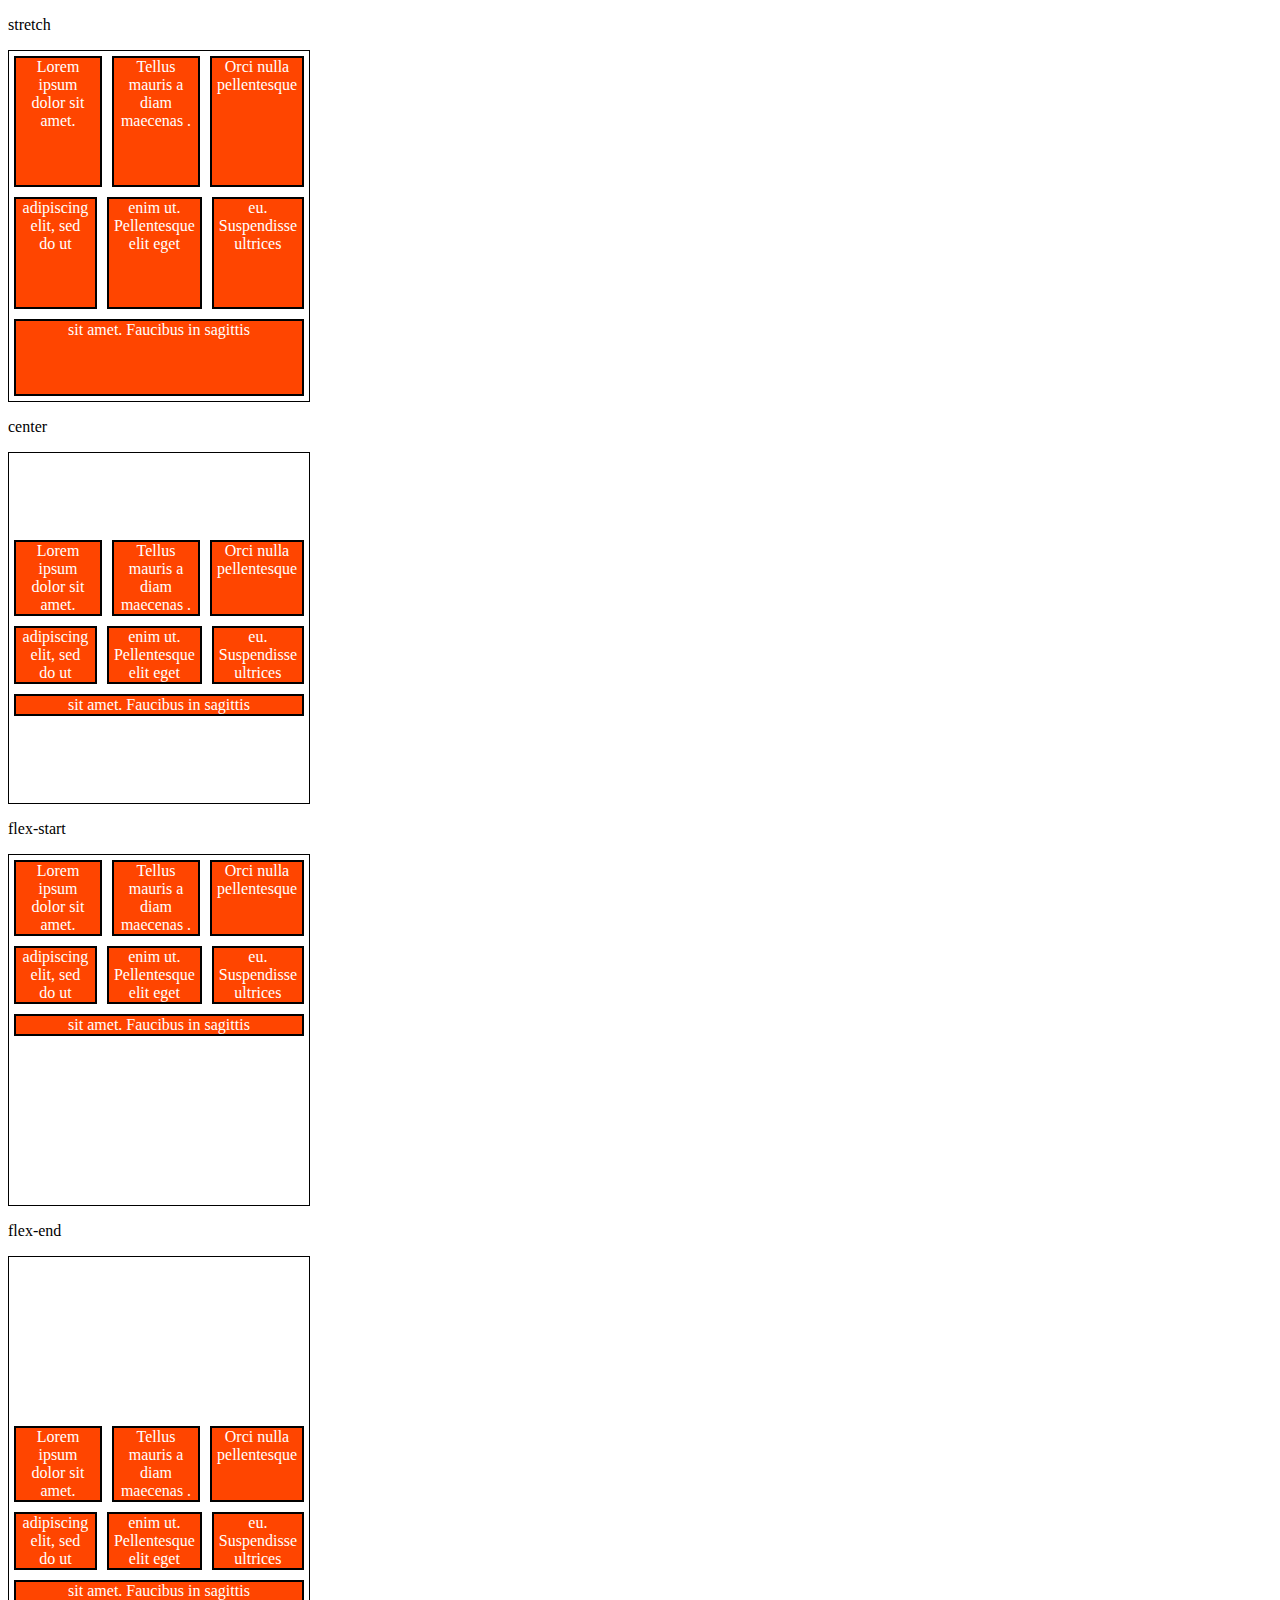
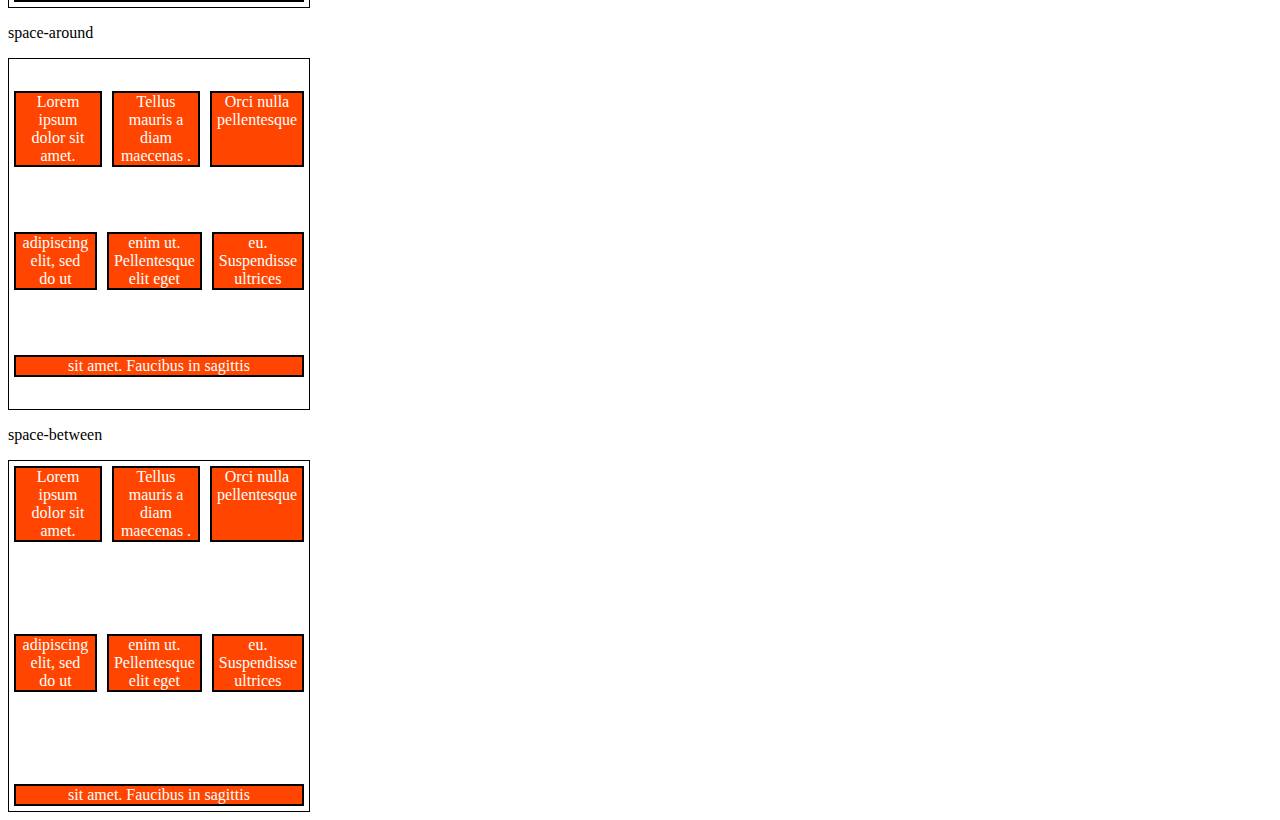
<file: HTML-CSS-JS/Flexbox-CSS/6-align-content.html>
<!DOCTYPE html>
<html lang="en">
<head>
    <meta charset="UTF-8">
    <meta http-equiv="X-UA-Compatible" content="IE=edge">
    <meta name="viewport" content="width=device-width, initial-scale=1.0">
    <title>Fundamentos - align content</title>

    <style>
        .container {
            height: 350px;
            max-width: 300px;
            display: flex;
            flex-wrap: wrap;
            border: 1px solid black;
        }

        .item {
            background-color: orangered;
            padding: 0 5px;
            margin: 5px;
            flex: 1;
            text-align: center;
            color: white;
            border: 2px solid black;
        }

        .stretch {
            align-content: stretch;
        }

        .center {
            align-content: center;
        }

        .flex-start {
            align-content: flex-start;
        }

        .flex-end {
            align-content: flex-end;
        }

        .space-around {
            align-content: space-around;
        }

        .space-between {
            align-content: space-between;
        }
    </style>
</head>
<body>
    <p>stretch</p>
    <div class="container stretch">
        <div class="item">Lorem ipsum dolor sit amet. </div>
        <div class="item">Tellus mauris a diam maecenas .</div>
        <div class="item">Orci nulla pellentesque </div>
        <div class="item">adipiscing elit, sed do ut</div>
        <div class="item">enim ut. Pellentesque elit eget</div>
        <div class="item">eu. Suspendisse ultrices </div>
        <div class="item">sit amet. Faucibus in sagittis</div>
    </div>

    <p>center</p>
    <div class="container center">
        <div class="item">Lorem ipsum dolor sit amet. </div>
        <div class="item">Tellus mauris a diam maecenas .</div>
        <div class="item">Orci nulla pellentesque </div>
        <div class="item">adipiscing elit, sed do ut</div>
        <div class="item">enim ut. Pellentesque elit eget</div>
        <div class="item">eu. Suspendisse ultrices </div>
        <div class="item">sit amet. Faucibus in sagittis</div>
    </div>

    <p>flex-start</p>
    <div class="container flex-start">
        <div class="item">Lorem ipsum dolor sit amet. </div>
        <div class="item">Tellus mauris a diam maecenas .</div>
        <div class="item">Orci nulla pellentesque </div>
        <div class="item">adipiscing elit, sed do ut</div>
        <div class="item">enim ut. Pellentesque elit eget</div>
        <div class="item">eu. Suspendisse ultrices </div>
        <div class="item">sit amet. Faucibus in sagittis</div>
    </div>

    <p>flex-end</p>
    <div class="container flex-end">
        <div class="item">Lorem ipsum dolor sit amet. </div>
        <div class="item">Tellus mauris a diam maecenas .</div>
        <div class="item">Orci nulla pellentesque </div>
        <div class="item">adipiscing elit, sed do ut</div>
        <div class="item">enim ut. Pellentesque elit eget</div>
        <div class="item">eu. Suspendisse ultrices </div>
        <div class="item">sit amet. Faucibus in sagittis</div>
    </div>

    <p>space-around</p>
    <div class="container space-around">
        <div class="item">Lorem ipsum dolor sit amet. </div>
        <div class="item">Tellus mauris a diam maecenas .</div>
        <div class="item">Orci nulla pellentesque </div>
        <div class="item">adipiscing elit, sed do ut</div>
        <div class="item">enim ut. Pellentesque elit eget</div>
        <div class="item">eu. Suspendisse ultrices </div>
        <div class="item">sit amet. Faucibus in sagittis</div>
    </div>

    <p>space-between</p>
    <div class="container space-between">
        <div class="item">Lorem ipsum dolor sit amet. </div>
        <div class="item">Tellus mauris a diam maecenas .</div>
        <div class="item">Orci nulla pellentesque </div>
        <div class="item">adipiscing elit, sed do ut</div>
        <div class="item">enim ut. Pellentesque elit eget</div>
        <div class="item">eu. Suspendisse ultrices </div>
        <div class="item">sit amet. Faucibus in sagittis</div>
    </div>

</body>
</html>
</file>
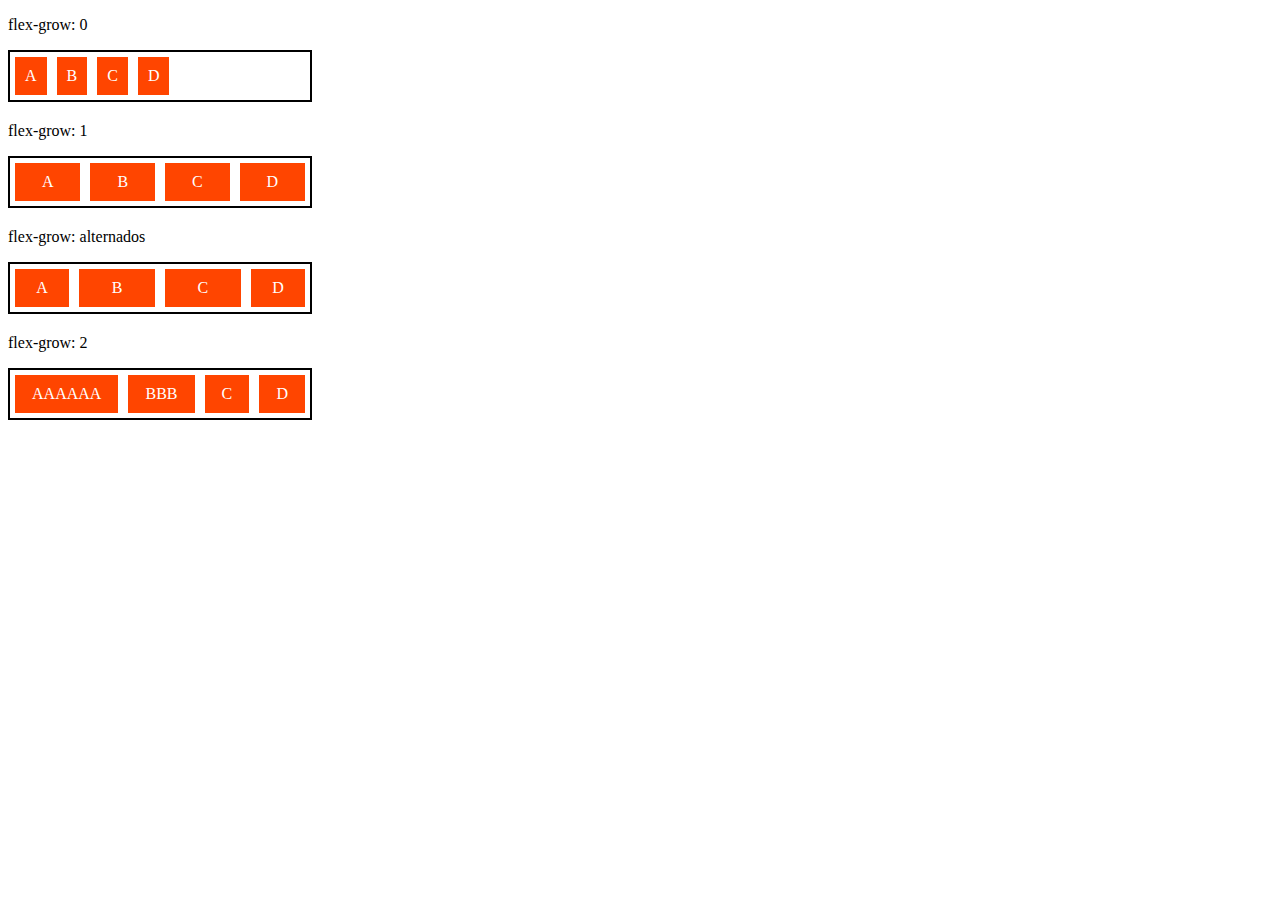
<file: HTML-CSS-JS/Flexbox-CSS/7-flex-grow.html>
<!DOCTYPE html>
<html lang="en">
<head>
    <meta charset="UTF-8">
    <meta http-equiv="X-UA-Compatible" content="IE=edge">
    <meta name="viewport" content="width=device-width, initial-scale=1.0">
    <title>Fundamentos - flex grow</title>

    <style>
        .flex-container {
            display: flex;
            border: 2px solid black;
            max-width: 300px;
            margin-bottom: 20px;
        }

        .item {
            background-color: orangered;
            margin: 5px;
            padding: 10px;
            text-align: center;
            color: white;
        }

        .fg-0 {
            flex-grow: 0;
        }

        .fg-1 {
            flex-grow: 1;
        }

        .fg-2 {
            flex-grow: 2;
        }

        .fg-3 {
            flex-grow: 3;
        }
    </style>
</head>
<body>
    <p>flex-grow: 0</p>
    <div class="flex-container">
        <div class="item fg-0">A</div>
        <div class="item fg-0">B</div>
        <div class="item fg-0">C</div>
        <div class="item fg-0">D</div>
    </div>

    <p>flex-grow: 1</p>
    <div class="flex-container">
        <div class="item fg-1">A</div>
        <div class="item fg-1">B</div>
        <div class="item fg-1">C</div>
        <div class="item fg-1">D</div>
    </div>

    <p>flex-grow: alternados</p>
    <div class="flex-container">
        <div class="item fg-1">A</div>
        <div class="item fg-2">B</div>
        <div class="item fg-2">C</div>
        <div class="item fg-1">D</div>
    </div>

    <p>flex-grow: 2</p>
    <div class="flex-container">
        <div class="item fg-2">AAAAAA</div>
        <div class="item fg-2">BBB</div>
        <div class="item fg-2">C</div>
        <div class="item fg-2">D</div>
    </div>
</body>
</html>
</file>
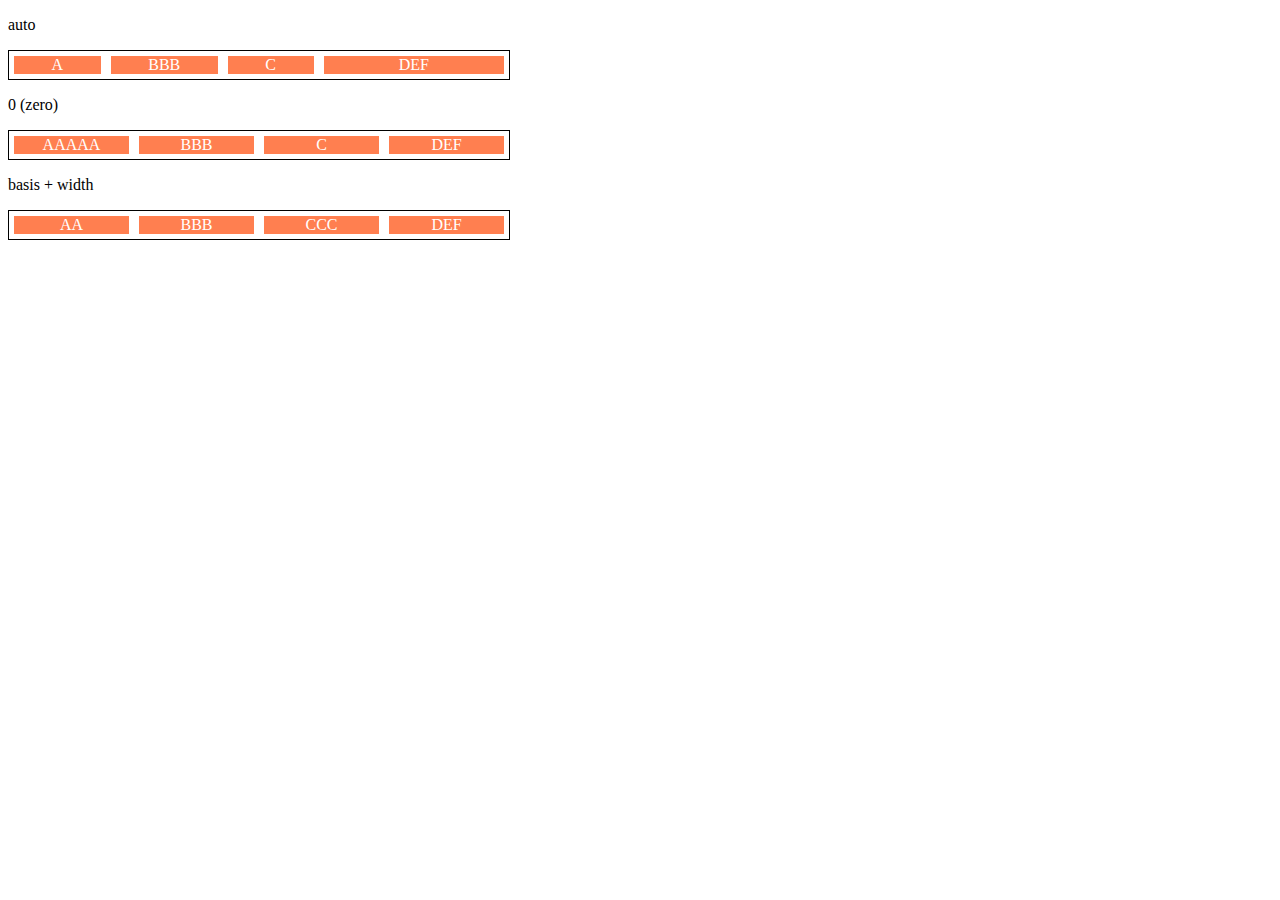
<file: HTML-CSS-JS/Flexbox-CSS/8-flex-basis.html>
<!DOCTYPE html>
<html lang="en">
<head>
    <meta charset="UTF-8">
    <meta http-equiv="X-UA-Compatible" content="IE=edge">
    <meta name="viewport" content="width=device-width, initial-scale=1.0">
    <title>Fundamentos - flex basis</title>

    <style>
        .flex-container{
            max-width: 500px;
            border: 1px solid black;
            display: flex;
        }

        .item {
            background-color: coral;
            color: white;
            text-align: center;
            margin: 5px;
        }

        .bauto {
            flex-basis: auto;
        }

        .fg-0 {
            flex-grow: 0;
        }

        .fg-1 {
            flex-grow: 1;
        }

        .fg-2 {
            flex-grow: 2;
        }

        .b-0 {
            flex-basis: 0;
        }

        .w100 {
            flex-basis: 100px;
        }
    </style>
</head>
<body>
    <p>auto</p>
    <div class="flex-container">
        <div class="item bauto fg-1">A</div>
        <div class="item bauto fg-1">BBB</div>
        <div class="item bauto fg-1">C</div>
        <div class="item bauto fg-2">DEF</div>
    </div>

    <p>0 (zero)</p>
    <div class="flex-container">
        <div class="item b-0 fg-1">AAAAA</div>
        <div class="item b-0 fg-1">BBB</div>
        <div class="item b-0 fg-1">C</div>
        <div class="item b-0 fg-1">DEF</div>
    </div>

    <p>basis + width</p>
    <div class="flex-container">
        <div class="item w100 fg-2">AA</div>
        <div class="item w100 fg-2">BBB</div>
        <div class="item w100 fg-2">CCC</div>
        <div class="item w100 fg-2">DEF</div>
    </div>
</body>
</html>
</file>
<file: HTML-CSS-JS/style.css>
body {
    background: #f7f7f7;
    font-family: Verdana;
    max-width: 900px;
    margin: auto;
}

.top_image {
    border: 1px solid #505050;
    border-radius: 50%;
}

#title, .subtitle, .post_title {
    color: #505050;
}

#title {
    font-size: 40px;
    text-transform: uppercase;
}


a {
    text-decoration: line-through;
    color: #505050;
}

.post_title {
    font-size: 16px;
    font-style: italic;
    margin: 0;
    margin-bottom: 15px;
}

.post {
    background: #fff;
    padding: 15px;
    border: 3px solid #505050;
    margin-bottom: 15px;
    border-radius: 15px;
}

.post_content {
    margin: 0;
    margin-bottom: 15px;
    text-transform: capitalize;
    text-align: justify;
}

.post_image {
    margin-bottom: 15px;
    width: 100%;
}

.contact_list {
    list-style-type: none;
    padding-left: 15px;
}

.contact_list li a {
    text-decoration: none;
}
</file>
<file: HTML-CSS-JS/Flexbox-CSS/style.css>
*{
    margin: 0;
    padding: 0;
    font-family: 'Open Sans', sans-serif;
}

ul{
    list-style: none;
    margin: 0;
    padding: 0;
}

ul li a{
    text-decoration: none;
}

div img{
    display: block;
    width: 100%;
}

.flex-container{
    display: flex;
    max-width: 992px;
    margin: auto;
    width: 100%;
    min-width: 320px;
}

header{
    background-color: #122a57;
    height: 100px;
    display: flex;
    align-items: center;
    color: #fff;
}

header .list-items{
    display: flex;
    max-width: 260px;
    width: 100%;
    justify-content: space-between;
    align-items: center;
}

.list-items li a{
    color: #fff;
}

header .menu{
    justify-content: space-between;
}

.apresentacao{
    height: 100vh;
    align-items: center;
    justify-content: space-between;
}

.apresentacao .texto-apresentacao{
    min-height: 200px;
}

.texto-apresentacao h1{
    color: #122a57;
    font-size: 48px;
    margin-bottom: 10px;
}

.btn{
    background-color: #122a57;
    color: #fff;
    text-align: center;
    border-radius: 30px;
    width: 220px;
    display: block;
    text-decoration: none;
    height: 50px;
    line-height: 50px;
    margin-top: 10px;
    margin-bottom: 10px;
}

#quem-somos{
    flex-direction: row-reverse;
    align-items: center;
    justify-content: space-between;
}

#quem-somos h2{
    font-size: 32px;
    color: #122a57;
    display: flex;
    margin-bottom: 20px;;
}

#quem-somos h2::before{
    content: "";
    height: 50px;
    width: 5px;
    margin-right: 5px;
    background-color: #122a57;
    position: relative;
}

#quem-somos p{
    margin-bottom: 10px;
    width: 90%;
}

#quem-somos img{
    min-width: 420px;
}

.container-externo{
    background-color: #122a57;
    width: 100%;
}

#servicos{
    flex-direction: column;
    padding-top: 50px;
    padding-bottom: 100px;
}

#servicos h2{
    color: #fff;
    font-size: 32px;
    margin-bottom: 20px;
}

.list-servicos{
    display: flex;
    justify-content: space-between;
}

.list-servicos .item-servico{
    text-align: center;
}

.item-servico a{
    width: 220;
    background-color: #fff;
    border-radius: 30px;
    height: 50px;
    text-align: center;
    margin-top: 20px;
    line-height: 50px;
    padding: 5px 10px;
    color: #122a57;
    font-size: 12px;
    text-decoration: none;
    font-weight: 700;
}

.item-servico p{
    color: #fff;
    font-weight: 700;
    font-size: 18px;
    margin-top: 20px;
}

.item-servico img{
    width: 80%;
    margin: auto;
}

#planos{
    flex-direction: column;
    min-height: 100vh;
}

#planos h2{
    font-size: 32px;
    padding-top: 50px;
}

.list-planos{
    display: flex;
    align-items: flex-end;
    justify-content: space-between;
}

.item-plano{
    flex: 1;
    border: 5px solid #122a57;
    margin-right: 20px;
    padding: 10px;
    max-width: 240px;
}

.item-plano .btn{
    margin: auto;
    margin-bottom: 20px;
}

.item-plano h3{
    font-size: 24px;
    display: flex;
    flex-direction: column;
    text-align: center;
    margin-top: 20px;
}

.item-plano h3::after{
    content: "";
    background-color: #122a57;
    width: 100%;
    height: 3px;
    margin-top: 20px;
    margin-bottom: 10px;
}

.item-plano ul{
    padding: 10px 20px;
    display: flex;
    flex-direction: column;
    margin-bottom: 10px;
}

.item-plano ul li{
    display: flex;
    flex-wrap: nowrap;
    align-items: center;
}

.item-plano ul li::before{
    content: "";
    width: 10px;
    height: 10px;
    background-color: #122a57;
    margin-right: 5px;
}

footer{
    background-color: #122a57;
    height: 70px;
    display: flex;
    align-items: center;

}

footer .footer{
    justify-content: space-between;
    color: #fff;
}

/* mobile */
@media(max-width: 992px){
    header .menu{
        align-items: center;
        justify-content: space-between;
    }
    
    .flex-container{
        flex-direction: column;
    }

    .apresentacao{
        flex-direction: column-reverse;
    }

    .apresentacao .texto-apresentacao{
        width: 100%;
    }

    #quem-somos{
        flex-direction: column-reverse;
    }

    #quem-somos img{
        min-width: 320px;
        margin: auto;
    }

    .list-servicos{
        flex-direction: column;
    }

    .item-servico img{
        width: 50%;
        margin: auto;
    }

    .list-planos{
        flex-direction: column;
        align-items: flex-start;
        margin-bottom: 20px;
    }

    .list-planos .item-plano{
        max-width: 90%;
        margin: auto;
        width: 100%;
        margin-bottom: 20px;
    }
}
</file>
